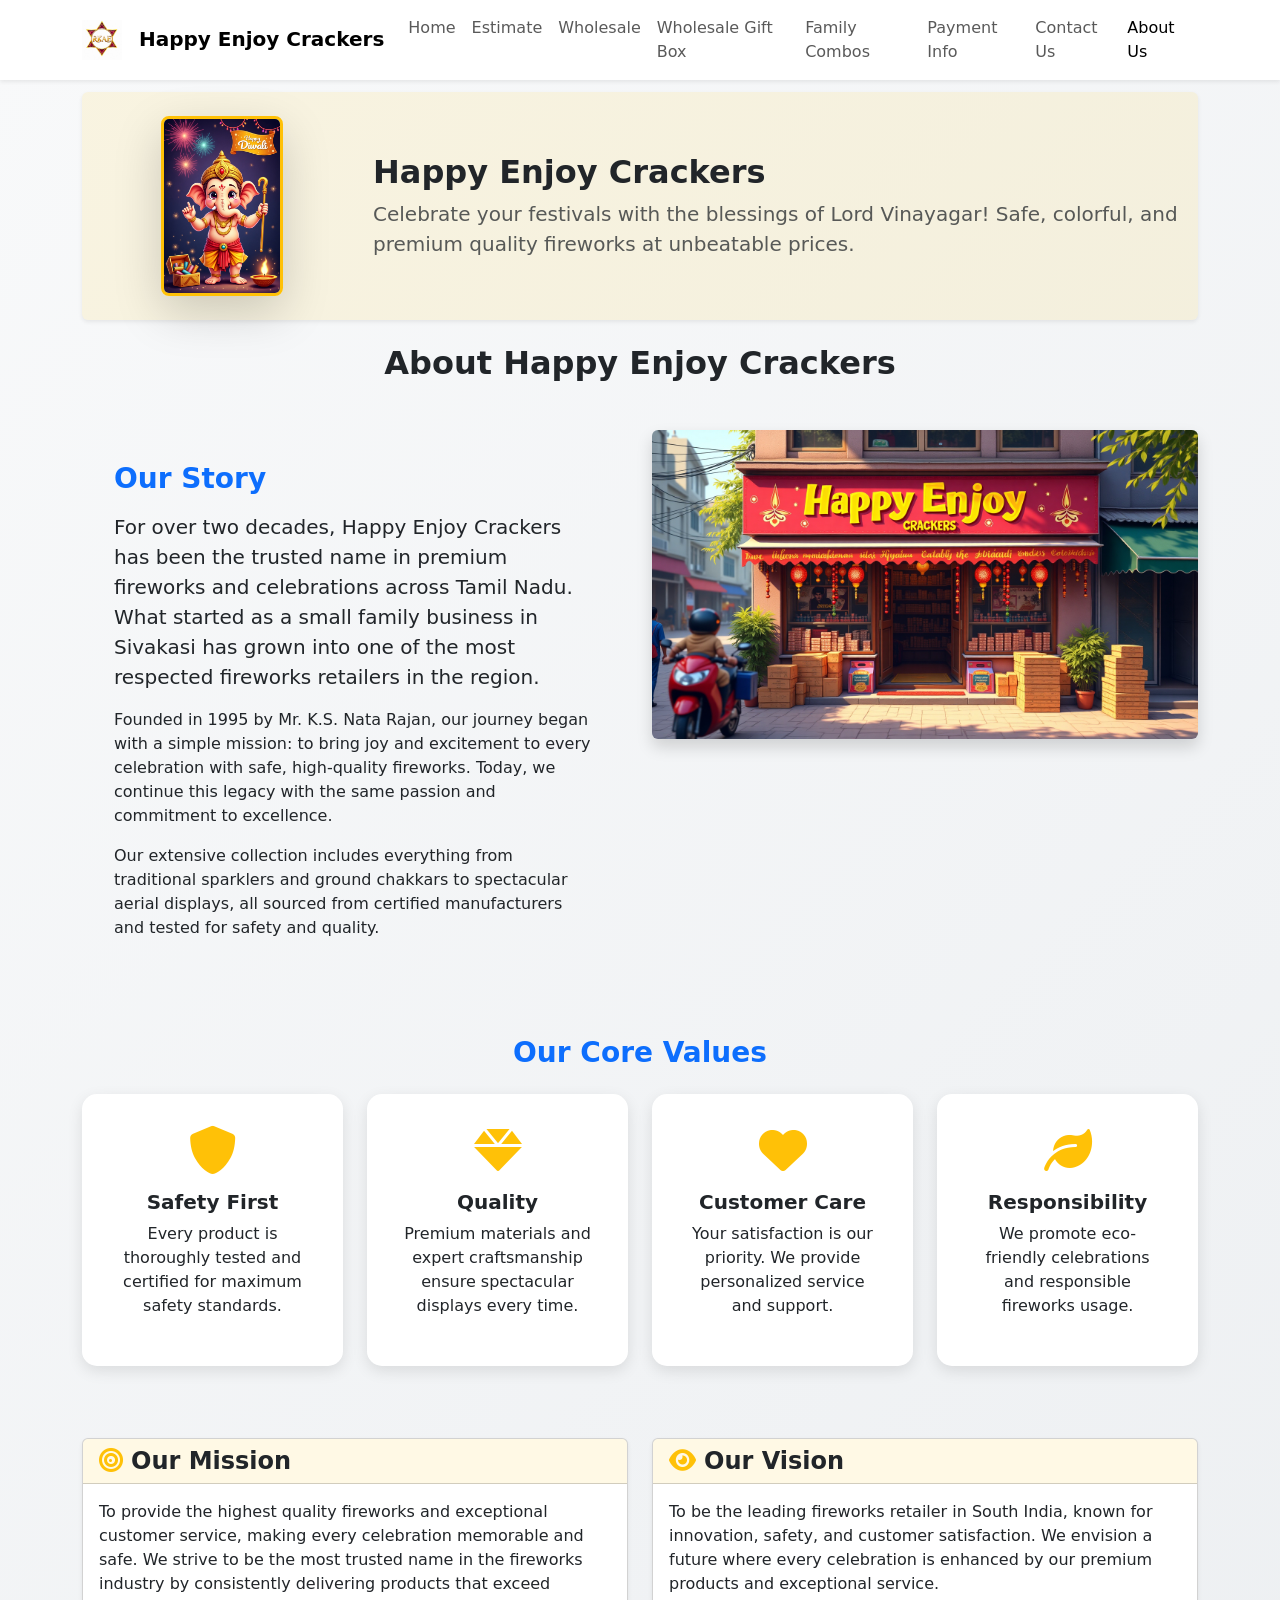
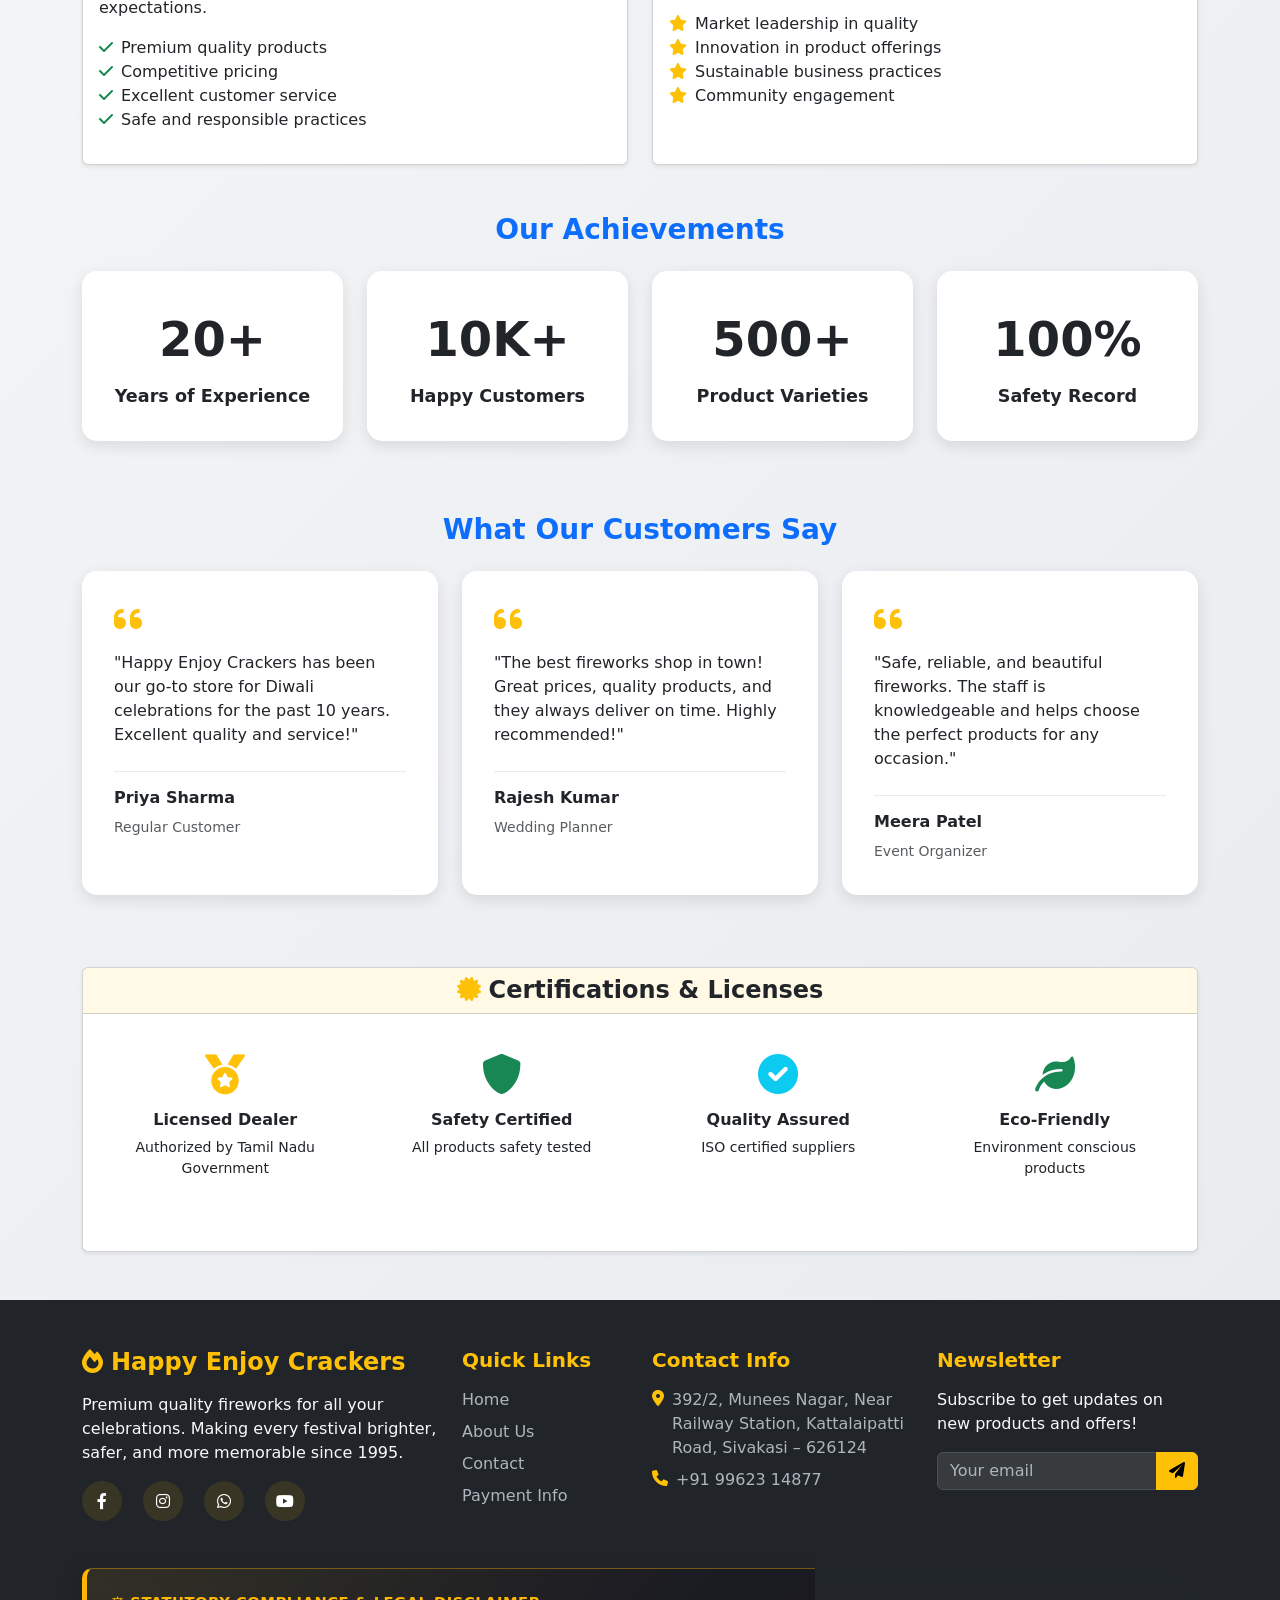
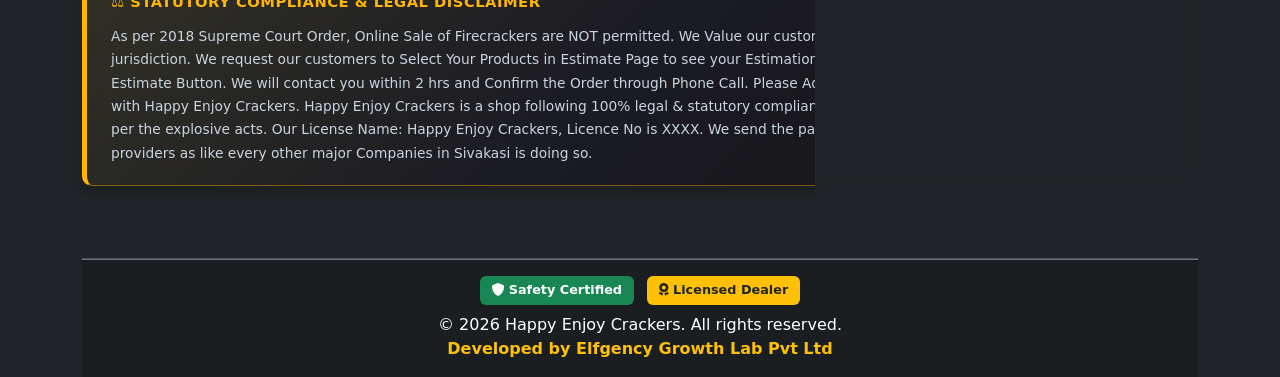
<file: about.html>
<!DOCTYPE html>
<html lang="en">
<head>
    <meta charset="UTF-8">
    <meta name="viewport" content="width=device-width, initial-scale=1.0">
    <title>About Us - Happy Enjoy Crackers</title>
    <link href="https://cdn.jsdelivr.net/npm/bootstrap@5.3.0/dist/css/bootstrap.min.css" rel="stylesheet">
    <link href="https://cdnjs.cloudflare.com/ajax/libs/font-awesome/6.0.0/css/all.min.css" rel="stylesheet">
    <link href="about.css" rel="stylesheet">
    <!-- Meta Description for SEO -->
    <meta name="description" content="Buy premium quality fireworks online from Happy Enjoy Crackers. Safe, colorful, and delivered to your doorstep. Celebrate with joy!">
    
    <!-- Favicon (Logo in browser tab) -->
    <link rel="icon" href="assets/images/star-logo.png" type="image/png">
    <!-- Replace with your actual logo path -->

    <!-- Open Graph (Social Media SEO) -->
    <meta property="og:title" content="Happy Enjoy Crackers - Premium Fireworks Shop">
    <meta property="og:description" content="Explore our colorful range of fireworks for Diwali and celebrations. Fast delivery & trusted quality!">
    <meta property="og:image" content="assets/images/star-logo.png">
    <meta property="og:url" content="https://www.happyenjoycrackers.com/">
    <meta property="og:type" content="website">

    <!-- Twitter Card -->
    <meta name="twitter:card" content="summary_large_image">
    <meta name="twitter:title" content="Happy Enjoy Crackers">
    <meta name="twitter:description" content="Premium quality fireworks for every celebration. Safe, colorful, and affordable.">
    <meta name="twitter:image" content="assets/images/star-logo.png">
</head>
<body>
    <!-- Navigation -->
    <nav class="navbar navbar-expand-lg navbar-light bg-white shadow-sm fixed-top">
        <div class="container">
            <a class="navbar-brand fw-bold text-color" href="index.html">
                <img src="assets/images/star-logo.png" alt="Happy Enjoy Crackers Logo" style="height: 40px; margin-right: 10px;">
                Happy Enjoy Crackers
            </a>
            <button class="navbar-toggler" type="button" data-bs-toggle="collapse" data-bs-target="#navbarNav">
                <span class="navbar-toggler-icon"></span>
            </button>
            <div class="collapse navbar-collapse" id="navbarNav">
                <ul class="navbar-nav ms-auto">
                    <li class="nav-item">
                        <a class="nav-link fw-medium" href="index.html">Home</a>
                    </li>
                    <li class="nav-item">
                        <a class="nav-link fw-medium" href="estimate.html">Estimate</a>
                    </li>
                    <li class="nav-item">
                        <a class="nav-link fw-medium" href="wholesale.html">Wholesale</a>
                    </li>
                    <li class="nav-item">
                        <a class="nav-link fw-medium" href="wholesale-gift-box.html">Wholesale Gift Box</a>
                    </li>
                    <li class="nav-item">
                        <a class="nav-link fw-medium" href="combos.html">Family Combos</a>
                    </li>
                    <li class="nav-item">
                        <a class="nav-link fw-medium" href="payment-info.html">Payment Info</a>
                    </li>
                    <li class="nav-item">
                        <a class="nav-link fw-medium" href="contact.html">Contact Us</a>
                    </li>
                    <li class="nav-item">
                        <a class="nav-link active fw-medium" href="about.html">About Us</a>
                    </li>
                </ul>
            </div>
        </div>
    </nav>

    <!-- Horizontal Scroller -->
    <div class="horizontal-scroller bg-warning bg-opacity-10">
        <div class="scroller-content">
            <span class="text-dark fw-bold">🏆 20+ Years of Excellence in Fireworks Industry! 🏆</span>
            <span class="text-dark fw-bold">🎖️ Licensed & Certified - Your Safety is Our Priority! 🎖️</span>
            <span class="text-dark fw-bold">⭐ Thousands of Happy Customers - Join Our Family! ⭐</span>
        </div>
    </div>

    <!-- About Section -->
    <section class="about-section py-5">
        <div class="container">
            <!-- Ganesha Hero Banner -->
            <div class="ganesha-banner py-4 mb-4 bg-warning bg-opacity-10 rounded shadow-sm">
                <div class="container">
                    <div class="row align-items-center">
                        <div class="col-md-3 text-center mb-3 mb-md-0">
                            <img src="assets/images/bust1.jpg" alt="Lord Ganesha" class="img-fluid rounded-3 shadow-lg" style="max-height: 180px; border: 3px solid #ffc107;">
                        </div>
                        <div class="col-md-9 text-center text-md-start">
                            <h2 class="fw-bold text-color">Happy Enjoy Crackers</h2>
                            <p class="lead text-muted mb-0">Celebrate your festivals with the blessings of Lord Vinayagar! Safe, colorful, and premium quality fireworks at unbeatable prices.</p>
                        </div>
                    </div>
                </div>
            </div>

            <div class="row">
                <div class="col-lg-12">
                    <h2 class="text-center mb-5 fw-bold">About Happy Enjoy Crackers</h2>
                </div>
            </div>

            <!-- Company Introduction -->
            <div class="row mb-5">
                <div class="col-lg-6">
                    <div class="about-content">
                        <h3 class="fw-bold text-primary mb-3">Our Story</h3>
                        <p class="lead">For over two decades, Happy Enjoy Crackers has been the trusted name in premium fireworks and celebrations across Tamil Nadu. What started as a small family business in Sivakasi has grown into one of the most respected fireworks retailers in the region.</p>
                        <p>Founded in 1995 by Mr. K.S. Nata Rajan, our journey began with a simple mission: to bring joy and excitement to every celebration with safe, high-quality fireworks. Today, we continue this legacy with the same passion and commitment to excellence.</p>
                        <p>Our extensive collection includes everything from traditional sparklers and ground chakkars to spectacular aerial displays, all sourced from certified manufacturers and tested for safety and quality.</p>
                    </div>
                </div>
                <div class="col-lg-6">
                    <div class="about-image">
                        <img src="assets/images/about_us.jpg" alt="Happy Enjoy Crackers Store" class="img-fluid rounded shadow">
                    </div>
                </div>
            </div>

            <!-- Core Values -->
            <div class="row mb-5">
                <div class="col-lg-12">
                    <h3 class="fw-bold text-primary mb-4 text-center">Our Core Values</h3>
                    <div class="row">
                        <div class="col-md-3 mb-4">
                            <div class="value-card text-center">
                                <div class="value-icon">
                                    <i class="fas fa-shield-alt text-warning"></i>
                                </div>
                                <h5 class="fw-bold">Safety First</h5>
                                <p>Every product is thoroughly tested and certified for maximum safety standards.</p>
                            </div>
                        </div>
                        <div class="col-md-3 mb-4">
                            <div class="value-card text-center">
                                <div class="value-icon">
                                    <i class="fas fa-gem text-warning"></i>
                                </div>
                                <h5 class="fw-bold">Quality</h5>
                                <p>Premium materials and expert craftsmanship ensure spectacular displays every time.</p>
                            </div>
                        </div>
                        <div class="col-md-3 mb-4">
                            <div class="value-card text-center">
                                <div class="value-icon">
                                    <i class="fas fa-heart text-warning"></i>
                                </div>
                                <h5 class="fw-bold">Customer Care</h5>
                                <p>Your satisfaction is our priority. We provide personalized service and support.</p>
                            </div>
                        </div>
                        <div class="col-md-3 mb-4">
                            <div class="value-card text-center">
                                <div class="value-icon">
                                    <i class="fas fa-leaf text-warning"></i>
                                </div>
                                <h5 class="fw-bold">Responsibility</h5>
                                <p>We promote eco-friendly celebrations and responsible fireworks usage.</p>
                            </div>
                        </div>
                    </div>
                </div>
            </div>

            <!-- Mission & Vision -->
            <div class="row mb-5">
                <div class="col-lg-6">
                    <div class="card shadow-sm h-100">
                        <div class="card-header bg-warning bg-opacity-10">
                            <h4 class="fw-bold mb-0">
                                <i class="fas fa-bullseye text-warning me-2"></i>Our Mission
                            </h4>
                        </div>
                        <div class="card-body">
                            <p>To provide the highest quality fireworks and exceptional customer service, making every celebration memorable and safe. We strive to be the most trusted name in the fireworks industry by consistently delivering products that exceed expectations.</p>
                            <ul class="list-unstyled">
                                <li><i class="fas fa-check text-success me-2"></i>Premium quality products</li>
                                <li><i class="fas fa-check text-success me-2"></i>Competitive pricing</li>
                                <li><i class="fas fa-check text-success me-2"></i>Excellent customer service</li>
                                <li><i class="fas fa-check text-success me-2"></i>Safe and responsible practices</li>
                            </ul>
                        </div>
                    </div>
                </div>
                <div class="col-lg-6">
                    <div class="card shadow-sm h-100">
                        <div class="card-header bg-warning bg-opacity-10">
                            <h4 class="fw-bold mb-0">
                                <i class="fas fa-eye text-warning me-2"></i>Our Vision
                            </h4>
                        </div>
                        <div class="card-body">
                            <p>To be the leading fireworks retailer in South India, known for innovation, safety, and customer satisfaction. We envision a future where every celebration is enhanced by our premium products and exceptional service.</p>
                            <ul class="list-unstyled">
                                <li><i class="fas fa-star text-warning me-2"></i>Market leadership in quality</li>
                                <li><i class="fas fa-star text-warning me-2"></i>Innovation in product offerings</li>
                                <li><i class="fas fa-star text-warning me-2"></i>Sustainable business practices</li>
                                <li><i class="fas fa-star text-warning me-2"></i>Community engagement</li>
                            </ul>
                        </div>
                    </div>
                </div>
            </div>

            <!-- Achievements -->
            <div class="row mb-5">
                <div class="col-lg-12">
                    <h3 class="fw-bold text-primary mb-4 text-center">Our Achievements</h3>
                    <div class="row">
                        <div class="col-md-3 mb-4">
                            <div class="achievement-card text-center">
                                <div class="achievement-number">20+</div>
                                <div class="achievement-title">Years of Experience</div>
                            </div>
                        </div>
                        <div class="col-md-3 mb-4">
                            <div class="achievement-card text-center">
                                <div class="achievement-number">10K+</div>
                                <div class="achievement-title">Happy Customers</div>
                            </div>
                        </div>
                        <div class="col-md-3 mb-4">
                            <div class="achievement-card text-center">
                                <div class="achievement-number">500+</div>
                                <div class="achievement-title">Product Varieties</div>
                            </div>
                        </div>
                        <div class="col-md-3 mb-4">
                            <div class="achievement-card text-center">
                                <div class="achievement-number">100%</div>
                                <div class="achievement-title">Safety Record</div>
                            </div>
                        </div>
                    </div>
                </div>
            </div>

            <!-- Customer Testimonials -->
            <div class="row mb-5">
                <div class="col-lg-12">
                    <h3 class="fw-bold text-primary mb-4 text-center">What Our Customers Say</h3>
                    <div class="row">
                        <div class="col-md-4 mb-4">
                            <div class="testimonial-card">
                                <div class="testimonial-content">
                                    <i class="fas fa-quote-left text-warning"></i>
                                    <p>"Happy Enjoy Crackers has been our go-to store for Diwali celebrations for the past 10 years. Excellent quality and service!"</p>
                                </div>
                                <div class="testimonial-author">
                                    <div class="author-info">
                                        <h6 class="fw-bold">Priya Sharma</h6>
                                        <small class="text-muted">Regular Customer</small>
                                    </div>
                                </div>
                            </div>
                        </div>
                        <div class="col-md-4 mb-4">
                            <div class="testimonial-card">
                                <div class="testimonial-content">
                                    <i class="fas fa-quote-left text-warning"></i>
                                    <p>"The best fireworks shop in town! Great prices, quality products, and they always deliver on time. Highly recommended!"</p>
                                </div>
                                <div class="testimonial-author">
                                    <div class="author-info">
                                        <h6 class="fw-bold">Rajesh Kumar</h6>
                                        <small class="text-muted">Wedding Planner</small>
                                    </div>
                                </div>
                            </div>
                        </div>
                        <div class="col-md-4 mb-4">
                            <div class="testimonial-card">
                                <div class="testimonial-content">
                                    <i class="fas fa-quote-left text-warning"></i>
                                    <p>"Safe, reliable, and beautiful fireworks. The staff is knowledgeable and helps choose the perfect products for any occasion."</p>
                                </div>
                                <div class="testimonial-author">
                                    <div class="author-info">
                                        <h6 class="fw-bold">Meera Patel</h6>
                                        <small class="text-muted">Event Organizer</small>
                                    </div>
                                </div>
                            </div>
                        </div>
                    </div>
                </div>
            </div>

            <!-- Certifications -->
            <div class="row">
                <div class="col-lg-12">
                    <div class="card shadow-sm">
                        <div class="card-header bg-warning bg-opacity-10">
                            <h4 class="fw-bold mb-0 text-center">
                                <i class="fas fa-certificate text-warning me-2"></i>Certifications & Licenses
                            </h4>
                        </div>
                        <div class="card-body">
                            <div class="row text-center">
                                <div class="col-md-3 mb-3">
                                    <div class="certification-badge">
                                        <i class="fas fa-medal text-warning"></i>
                                        <h6 class="fw-bold">Licensed Dealer</h6>
                                        <p class="small">Authorized by Tamil Nadu Government</p>
                                    </div>
                                </div>
                                <div class="col-md-3 mb-3">
                                    <div class="certification-badge">
                                        <i class="fas fa-shield-alt text-success"></i>
                                        <h6 class="fw-bold">Safety Certified</h6>
                                        <p class="small">All products safety tested</p>
                                    </div>
                                </div>
                                <div class="col-md-3 mb-3">
                                    <div class="certification-badge">
                                        <i class="fas fa-check-circle text-info"></i>
                                        <h6 class="fw-bold">Quality Assured</h6>
                                        <p class="small">ISO certified suppliers</p>
                                    </div>
                                </div>
                                <div class="col-md-3 mb-3">
                                    <div class="certification-badge">
                                        <i class="fas fa-leaf text-success"></i>
                                        <h6 class="fw-bold">Eco-Friendly</h6>
                                        <p class="small">Environment conscious products</p>
                                    </div>
                                </div>
                            </div>
                        </div>
                    </div>
                </div>
            </div>
        </div>
    </section>

    <!-- Fixed Icons -->
    <!-- <div class="fixed-icons">
        <div class="whatsapp-icon" onclick="openWhatsApp()">
            <i class="fab fa-whatsapp"></i>
        </div>
        <div class="download-icon" onclick="downloadPriceList()">
            <i class="fas fa-download"></i>
        </div>
    </div> -->

   <!-- Footer -->
   <footer class="footer-section bg-dark text-white">
    <div class="container">
        <div class="footer-top py-5">
            <div class="row">
                <div class="col-lg-4 col-md-6 mb-4">
                    <div class="footer-brand">
                        <h3 class="fw-bold text-warning mb-3">
                            <i class="fas fa-fire me-2"></i>Happy Enjoy Crackers
                        </h3>
                        <p class="text-light mb-3">Premium quality fireworks for all your celebrations. Making every festival brighter, safer, and more memorable since 1995.</p>
                        <div class="social-links">
                            <a href="#" class="social-link me-3"><i class="fab fa-facebook-f"></i></a>
                            <a href="https://www.instagram.com/happy_enjoy_crackers/" target="_blank" class="social-link me-3"><i class="fab fa-instagram"></i></a>
                            <a href="https://wa.me/919962314877" class="social-link me-3" target="_blank">
                                <i class="fab fa-whatsapp"></i>
                            </a>
                            <a href="#" class="social-link"><i class="fab fa-youtube"></i></a>
                        </div>
                    </div>
                </div>
                <div class="col-lg-2 col-md-6 mb-4">
                    <div class="footer-links">
                        <h5 class="fw-bold text-warning mb-3">Quick Links</h5>
                        <ul class="list-unstyled">
                            <li><a href="index.html" class="footer-link">Home</a></li>
                            <li><a href="about.html" class="footer-link">About Us</a></li>
                            <li><a href="contact.html" class="footer-link">Contact</a></li>
                            <li><a href="payment-info.html" class="footer-link">Payment Info</a></li>
                        </ul>
                    </div>
                </div>
                <div class="col-lg-3 col-md-6 mb-4">
                    <div class="footer-contact">
                        <h5 class="fw-bold text-warning mb-3">Contact Info</h5>
                        <div class="contact-item mb-2">
                            <i class="fas fa-map-marker-alt text-warning me-2"></i>
                            <span>392/2, Munees Nagar, Near Railway Station, Kattalaipatti Road, Sivakasi – 626124</span>
                        </div>
                        <div class="contact-item mb-2">
                            <i class="fas fa-phone text-warning me-2"></i>
                            <span>+91 99623 14877</span>
                        </div>
                        <!-- <div class="contact-item mb-2">
                            <i class="fas fa-envelope text-warning me-2"></i>
                            <span>info@happyenjoycrackers.com</span>
                        </div>
                        <div class="contact-item">
                            <i class="fas fa-clock text-warning me-2"></i>
                            <span>Mon-Sat: 9AM-9PM, Sun: 10AM-6PM</span>
                        </div> -->
                    </div>
                </div>                    

                <div class="col-lg-3 col-md-6 mb-4">
                    <div class="footer-newsletter">
                        <h5 class="fw-bold text-warning mb-3">Newsletter</h5>
                        <p class="text-light mb-3">Subscribe to get updates on new products and offers!</p>
                        <div class="newsletter-form">
                            <div class="input-group">
                                <input type="email" class="form-control" placeholder="Your email">
                                <button class="btn btn-warning" type="button">
                                    <i class="fas fa-paper-plane"></i>
                                </button>
                            </div>
                        </div>
                    </div>
                </div>
            </div>

            <!-- Statutory Compliance Disclaimer -->
            <div class="footer-disclaimer">
                <div class="disclaimer-box">
                    <p>As per 2018 Supreme Court Order, Online Sale of Firecrackers are NOT permitted. We Value our customers and at the same time, we respect the jurisdiction. We request our customers to Select Your Products in Estimate Page to see your Estimation and Submit the required crackers through the Get Estimate Button. We will contact you within 2 hrs and Confirm the Order through Phone Call. Please Add and Submit Your enquiries and enjoy your Diwali with Happy Enjoy Crackers. Happy Enjoy Crackers is a shop following 100% legal & statutory compliances and all our shops, go-downs are maintained as per the explosive acts. Our License Name: Happy Enjoy Crackers, Licence No is XXXX. We send the parcels through registered and legal transport service providers as like every other major Companies in Sivakasi is doing so.</p>
                </div>
            </div>

        </div>
        <div class="footer-bottom py-3 border-top border-secondary text-center">
            <div class="row justify-content-center">
                <div class="col-12 mb-2">
                    <div class="footer-badges">
                        <span class="badge bg-success me-2">
                            <i class="fas fa-shield-alt me-1"></i>Safety Certified
                        </span>
                        <span class="badge bg-warning text-dark">
                            <i class="fas fa-award me-1"></i>Licensed Dealer
                        </span>
                    </div>
                </div>
                <div class="col-12">
                    <p class="mb-0">&copy; 2026 Happy Enjoy Crackers. All rights reserved.</p>
                    <a href="https://wa.me/919042757617?text=Hi%2C%20I%20came%20across%20Happy%20Enjoy%20Crackers%20website%20developed%20by%20Elfgency%20Growth%20Lab%20and%20would%20like%20to%20connect." class="text-warning text-decoration-none fw-bold" target="_blank">
                        Developed by Elfgency Growth Lab Pvt Ltd
                    </a>
                </div>
            </div>
        </div>
    </div>
</footer>

    <script src="https://cdn.jsdelivr.net/npm/bootstrap@5.3.0/dist/js/bootstrap.bundle.min.js"></script>
    <script src="script.js"></script>
</body>
</html>
</file>
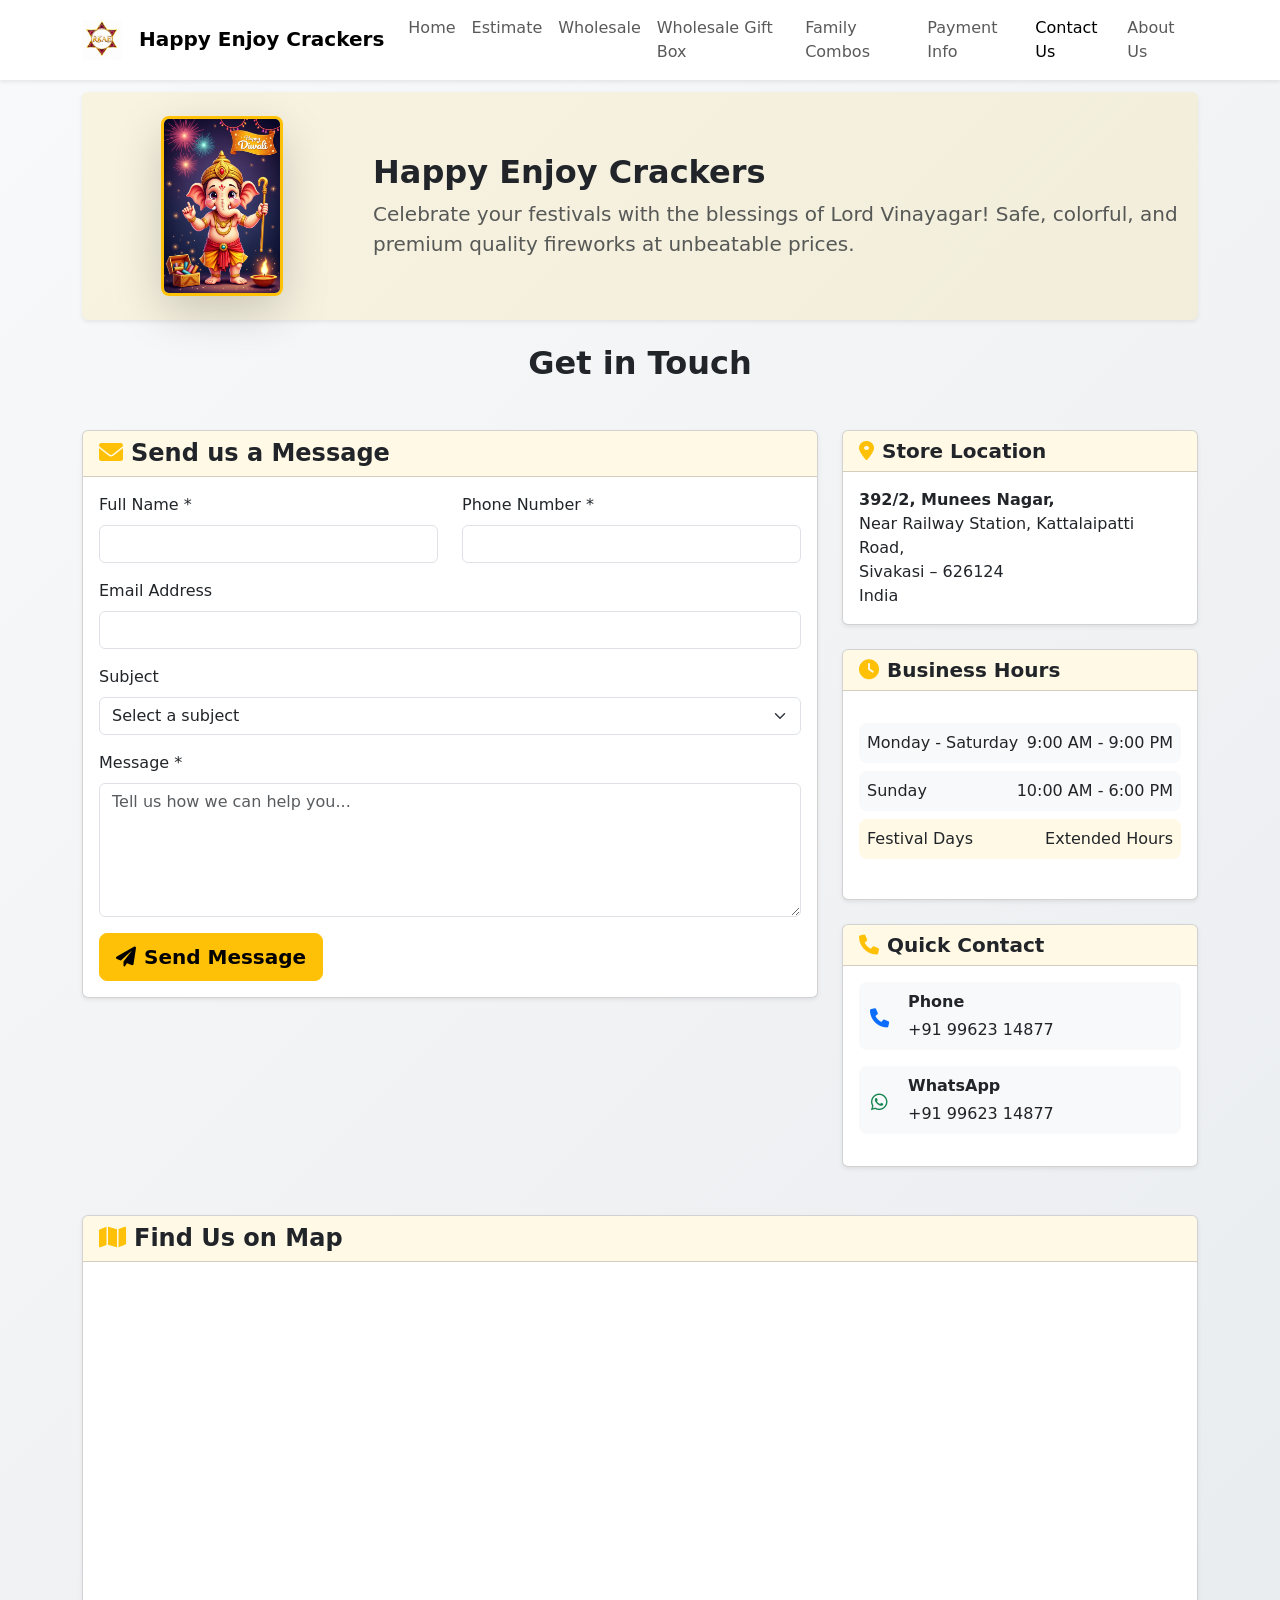
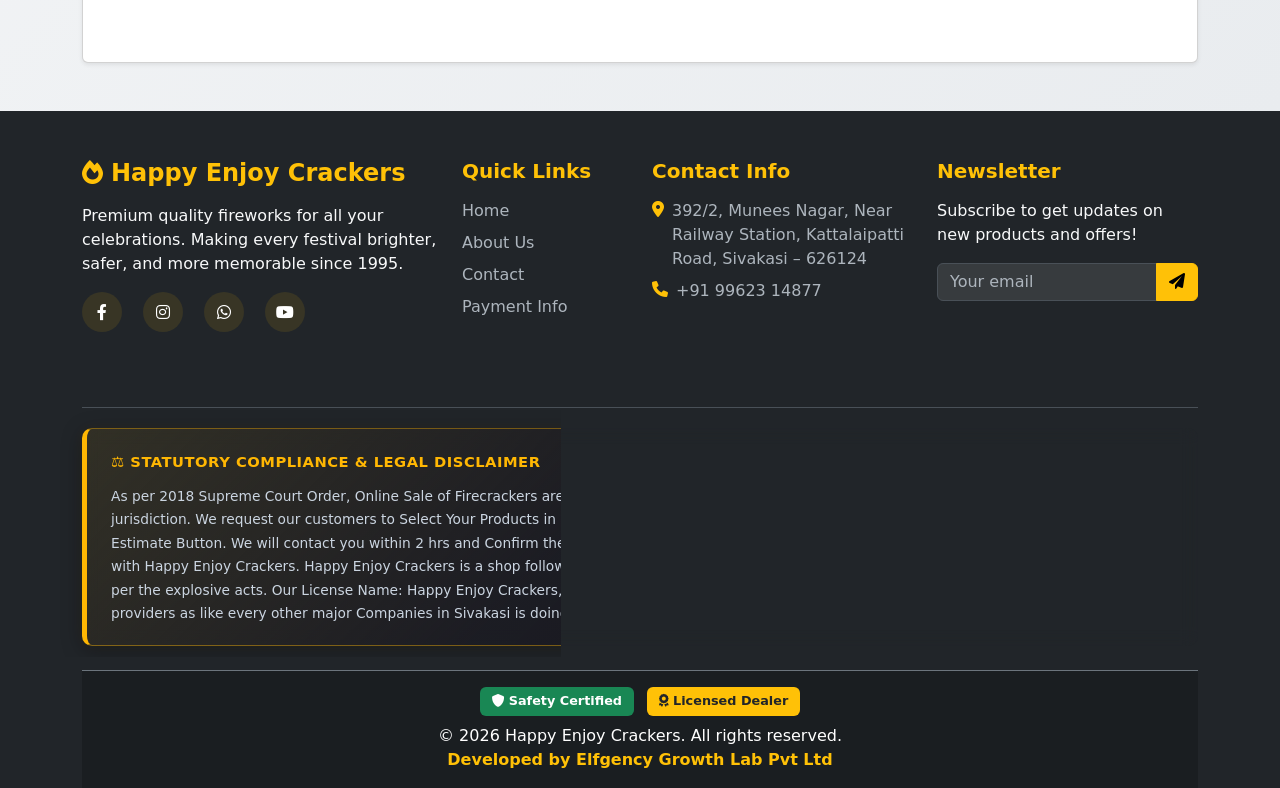
<file: contact.html>
<!DOCTYPE html>
<html lang="en">
<head>
    <meta charset="UTF-8">
    <meta name="viewport" content="width=device-width, initial-scale=1.0">
    <title>Contact Us - Happy Enjoy Crackers</title>
    <link href="https://cdn.jsdelivr.net/npm/bootstrap@5.3.0/dist/css/bootstrap.min.css" rel="stylesheet">
    <link href="https://cdnjs.cloudflare.com/ajax/libs/font-awesome/6.0.0/css/all.min.css" rel="stylesheet">
    <link href="contact.css" rel="stylesheet">
    <!-- Meta Description for SEO -->
    <meta name="description" content="Buy premium quality fireworks online from Happy Enjoy Crackers. Safe, colorful, and delivered to your doorstep. Celebrate with joy!">
    
    <!-- Favicon (Logo in browser tab) -->
    <link rel="icon" href="assets/images/star-logo.png" type="image/png">
    <!-- Replace with your actual logo path -->

    <!-- Open Graph (Social Media SEO) -->
    <meta property="og:title" content="Happy Enjoy Crackers - Premium Fireworks Shop">
    <meta property="og:description" content="Explore our colorful range of fireworks for Diwali and celebrations. Fast delivery & trusted quality!">
    <meta property="og:image" content="assets/images/star-logo.png">
    <meta property="og:url" content="https://www.happyenjoycrackers.com/">
    <meta property="og:type" content="website">

    <!-- Twitter Card -->
    <meta name="twitter:card" content="summary_large_image">
    <meta name="twitter:title" content="Happy Enjoy Crackers">
    <meta name="twitter:description" content="Premium quality fireworks for every celebration. Safe, colorful, and affordable.">
    <meta name="twitter:image" content="assets/images/star-logo.png">
</head>
<body>
    <!-- Navigation -->
    <nav class="navbar navbar-expand-lg navbar-light bg-white shadow-sm fixed-top">
        <div class="container">
            <a class="navbar-brand fw-bold text-color" href="index.html">
                <img src="assets/images/star-logo.png" alt="Happy Enjoy Crackers Logo" style="height: 40px; margin-right: 10px;">
                Happy Enjoy Crackers
            </a>
            <button class="navbar-toggler" type="button" data-bs-toggle="collapse" data-bs-target="#navbarNav">
                <span class="navbar-toggler-icon"></span>
            </button>
            <div class="collapse navbar-collapse" id="navbarNav">
                <ul class="navbar-nav ms-auto">
                    <li class="nav-item">
                        <a class="nav-link fw-medium" href="index.html">Home</a>
                    </li>
                    <li class="nav-item">
                        <a class="nav-link fw-medium" href="estimate.html">Estimate</a>
                    </li>
                    <li class="nav-item">
                        <a class="nav-link fw-medium" href="wholesale.html">Wholesale</a>
                    </li>
                    <li class="nav-item">
                        <a class="nav-link fw-medium" href="wholesale-gift-box.html">Wholesale Gift Box</a>
                    </li>
                    <li class="nav-item">
                        <a class="nav-link fw-medium" href="combos.html">Family Combos</a>
                    </li>
                    <li class="nav-item">
                        <a class="nav-link fw-medium" href="payment-info.html">Payment Info</a>
                    </li>
                    <li class="nav-item">
                        <a class="nav-link active fw-medium" href="contact.html">Contact Us</a>
                    </li>
                    <li class="nav-item">
                        <a class="nav-link fw-medium" href="about.html">About Us</a>
                    </li>
                </ul>
            </div>
        </div>
    </nav>

    <!-- Horizontal Scroller -->
    <div class="horizontal-scroller bg-warning bg-opacity-10">
        <div class="scroller-content">
            <span class="text-dark fw-bold">📞 24/7 Customer Support - We're Here to Help! 📞</span>
            <span class="text-dark fw-bold">🚚 Free Home Delivery Available - Contact Us for Details! 🚚</span>
            <span class="text-dark fw-bold">💬 WhatsApp Support - Get Instant Assistance! 💬</span>
        </div>
    </div>

    <!-- Contact Section -->
    <section class="contact-section py-5">
        <div class="container">
            <!-- Ganesha Hero Banner -->
            <div class="ganesha-banner py-4 mb-4 bg-warning bg-opacity-10 rounded shadow-sm">
                <div class="container">
                    <div class="row align-items-center">
                        <div class="col-md-3 text-center mb-3 mb-md-0">
                            <img src="assets/images/bust1.jpg" alt="Lord Ganesha" class="img-fluid rounded-3 shadow-lg" style="max-height: 180px; border: 3px solid #ffc107;">
                        </div>
                        <div class="col-md-9 text-center text-md-start">
                            <h2 class="fw-bold text-color">Happy Enjoy Crackers</h2>
                            <p class="lead text-muted mb-0">Celebrate your festivals with the blessings of Lord Vinayagar! Safe, colorful, and premium quality fireworks at unbeatable prices.</p>
                        </div>
                    </div>
                </div>
            </div>

            <div class="row">
                <div class="col-lg-12">
                    <h2 class="text-center mb-5 fw-bold">Get in Touch</h2>
                </div>
            </div>

            <div class="row">
                <!-- Contact Form -->
                <div class="col-lg-8">
                    <div class="card shadow-sm">
                        <div class="card-header bg-warning bg-opacity-10">
                            <h4 class="fw-bold mb-0">
                                <i class="fas fa-envelope text-warning me-2"></i>Send us a Message
                            </h4>
                        </div>
                        <div class="card-body">
                            <form id="contactForm">
                                <div class="row">
                                    <div class="col-md-6 mb-3">
                                        <label for="name" class="form-label fw-medium">Full Name *</label>
                                        <input type="text" class="form-control" id="name" required>
                                    </div>
                                    <div class="col-md-6 mb-3">
                                        <label for="phone" class="form-label fw-medium">Phone Number *</label>
                                        <input type="tel" class="form-control" id="phone" required>
                                    </div>
                                </div>
                                <div class="mb-3">
                                    <label for="email" class="form-label fw-medium">Email Address</label>
                                    <input type="email" class="form-control" id="email">
                                </div>
                                <div class="mb-3">
                                    <label for="subject" class="form-label fw-medium">Subject</label>
                                    <select class="form-select" id="subject">
                                        <option value="">Select a subject</option>
                                        <option value="product-inquiry">Product Inquiry</option>
                                        <option value="bulk-order">Bulk Order</option>
                                        <option value="delivery">Delivery Information</option>
                                        <option value="complaint">Complaint</option>
                                        <option value="other">Other</option>
                                    </select>
                                </div>
                                <div class="mb-3">
                                    <label for="message" class="form-label fw-medium">Message *</label>
                                    <textarea class="form-control" id="message" rows="5" required placeholder="Tell us how we can help you..."></textarea>
                                </div>
                                <button type="submit" class="btn btn-warning btn-lg fw-bold">
                                    <i class="fas fa-paper-plane me-2"></i>Send Message
                                </button>
                            </form>
                        </div>
                    </div>
                </div>

                <!-- Contact Information -->
                <div class="col-lg-4">
                    <div class="card shadow-sm mb-4">
                        <div class="card-header bg-warning bg-opacity-10">
                            <h5 class="fw-bold mb-0">
                                <i class="fas fa-map-marker-alt text-warning me-2"></i>Store Location
                            </h5>
                        </div>
                        <div class="card-body">
                            <address class="mb-0">
                                <strong>392/2, Munees Nagar,</strong><br>
                                Near Railway Station, Kattalaipatti Road,<br>
                                Sivakasi – 626124<br>
                                India
                            </address>
                        </div>
                    </div>

                    <div class="card shadow-sm mb-4">
                        <div class="card-header bg-warning bg-opacity-10">
                            <h5 class="fw-bold mb-0">
                                <i class="fas fa-clock text-warning me-2"></i>Business Hours
                            </h5>
                        </div>
                        <div class="card-body">
                            <div class="hours">
                                <div class="hour-item">
                                    <span class="day">Monday - Saturday</span>
                                    <span class="time">9:00 AM - 9:00 PM</span>
                                </div>
                                <div class="hour-item">
                                    <span class="day">Sunday</span>
                                    <span class="time">10:00 AM - 6:00 PM</span>
                                </div>
                                <div class="hour-item holiday">
                                    <span class="day">Festival Days</span>
                                    <span class="time">Extended Hours</span>
                                </div>
                            </div>
                        </div>
                    </div>

                    <div class="card shadow-sm">
                        <div class="card-header bg-warning bg-opacity-10">
                            <h5 class="fw-bold mb-0">
                                <i class="fas fa-phone text-warning me-2"></i>Quick Contact
                            </h5>
                        </div>
                        <div class="card-body">
                            <div class="contact-info">
                                <div class="contact-item">
                                    <i class="fas fa-phone text-primary"></i>
                                    <div>
                                        <strong>Phone</strong>
                                        <span>+91 99623 14877</span>
                                    </div>
                                </div>
                                <div class="contact-item">
                                    <i class="fab fa-whatsapp text-success"></i>
                                    <div>
                                        <strong>WhatsApp</strong>
                                        <span>+91 99623 14877</span>
                                    </div>
                                </div>
                                <!-- <div class="contact-item">
                                    <i class="fas fa-envelope text-info"></i>
                                    <div>
                                        <strong>Email</strong>
                                        <span>info@happyenjoycrackers.com</span>
                                    </div>
                                </div> -->
                            </div>
                        </div>
                    </div>
                </div>
            </div>

            <!-- Map Section -->
            <div class="row mt-5">
                <div class="col-lg-12">
                    <div class="card shadow-sm">
                        <div class="card-header bg-warning bg-opacity-10">
                            <h4 class="fw-bold mb-0">
                                <i class="fas fa-map text-warning me-2"></i>Find Us on Map
                            </h4>
                        </div>
                        <div class="card-body p-0">
                            <div class="map-container">
                                <iframe 
                                    src="https://www.google.com/maps/embed?pb=!1m14!1m8!1m3!1d15737.573098385127!2d77.803434!3d9.363393!3m2!1i1024!2i768!4f13.1!3m3!1m2!1s0x0%3A0x0!2zOcKwMjEnNDguMiJOIDc3wrA0OCcxMi40IkU!5e0!3m2!1sen!2sin!4v1721727512345"  
                                    width="100%" 
                                    height="400" 
                                    style="border:0;" 
                                    allowfullscreen="" 
                                    loading="lazy" 
                                    referrerpolicy="no-referrer-when-downgrade">
                                </iframe>
                            </div>
                        </div>
                    </div>
                </div>
            </div>
        </div>
    </section>

    <!-- Fixed Icons -->
    <!-- <div class="fixed-icons">
        <div class="whatsapp-icon" onclick="openWhatsApp()">
            <i class="fab fa-whatsapp"></i>
        </div>
        <div class="download-icon" onclick="downloadPriceList()">
            <i class="fas fa-download"></i>
        </div>
    </div> -->

    <!-- Footer -->
    <footer class="footer-section bg-dark text-white">
        <div class="container">
            <div class="footer-top py-5">
                <div class="row">
                    <div class="col-lg-4 col-md-6 mb-4">
                        <div class="footer-brand">
                            <h3 class="fw-bold text-warning mb-3">
                                <i class="fas fa-fire me-2"></i>Happy Enjoy Crackers
                            </h3>
                            <p class="text-light mb-3">Premium quality fireworks for all your celebrations. Making every festival brighter, safer, and more memorable since 1995.</p>
                            <div class="social-links">
                                <a href="#" class="social-link me-3"><i class="fab fa-facebook-f"></i></a>
                                <a href="https://www.instagram.com/happy_enjoy_crackers/" target="_blank" class="social-link me-3"><i class="fab fa-instagram"></i></a>
                                <a href="https://wa.me/919962314877" class="social-link me-3" target="_blank">
                                    <i class="fab fa-whatsapp"></i>
                                </a>
                                <a href="#" class="social-link"><i class="fab fa-youtube"></i></a>
                            </div>
                        </div>
                    </div>
                    <div class="col-lg-2 col-md-6 mb-4">
                        <div class="footer-links">
                            <h5 class="fw-bold text-warning mb-3">Quick Links</h5>
                            <ul class="list-unstyled">
                                <li><a href="index.html" class="footer-link">Home</a></li>
                                <li><a href="about.html" class="footer-link">About Us</a></li>
                                <li><a href="contact.html" class="footer-link">Contact</a></li>
                                <li><a href="payment-info.html" class="footer-link">Payment Info</a></li>
                            </ul>
                        </div>
                    </div>
                    <div class="col-lg-3 col-md-6 mb-4">
                        <div class="footer-contact">
                            <h5 class="fw-bold text-warning mb-3">Contact Info</h5>
                            <div class="contact-item mb-2">
                                <i class="fas fa-map-marker-alt text-warning me-2"></i>
                                <span>392/2, Munees Nagar, Near Railway Station, Kattalaipatti Road, Sivakasi – 626124</span>
                            </div>
                            <div class="contact-item mb-2">
                                <i class="fas fa-phone text-warning me-2"></i>
                                <span>+91 99623 14877</span>
                            </div>
                            <!-- <div class="contact-item mb-2">
                                <i class="fas fa-envelope text-warning me-2"></i>
                                <span>info@happyenjoycrackers.com</span>
                            </div>
                            <div class="contact-item">
                                <i class="fas fa-clock text-warning me-2"></i>
                                <span>Mon-Sat: 9AM-9PM, Sun: 10AM-6PM</span>
                            </div> -->
                        </div>
                    </div>                    

                    <div class="col-lg-3 col-md-6 mb-4">
                        <div class="footer-newsletter">
                            <h5 class="fw-bold text-warning mb-3">Newsletter</h5>
                            <p class="text-light mb-3">Subscribe to get updates on new products and offers!</p>
                            <div class="newsletter-form">
                                <div class="input-group">
                                    <input type="email" class="form-control" placeholder="Your email">
                                    <button class="btn btn-warning" type="button">
                                        <i class="fas fa-paper-plane"></i>
                                    </button>
                                </div>
                            </div>
                        </div>
                    </div>
                </div>
            </div>

            <!-- Statutory Compliance Disclaimer -->
            <div class="footer-disclaimer">
                <div class="disclaimer-box">
                    <p>As per 2018 Supreme Court Order, Online Sale of Firecrackers are NOT permitted. We Value our customers and at the same time, we respect the jurisdiction. We request our customers to Select Your Products in Estimate Page to see your Estimation and Submit the required crackers through the Get Estimate Button. We will contact you within 2 hrs and Confirm the Order through Phone Call. Please Add and Submit Your enquiries and enjoy your Diwali with Happy Enjoy Crackers. Happy Enjoy Crackers is a shop following 100% legal & statutory compliances and all our shops, go-downs are maintained as per the explosive acts. Our License Name: Happy Enjoy Crackers, Licence No is XXXX. We send the parcels through registered and legal transport service providers as like every other major Companies in Sivakasi is doing so.</p>
                </div>
            </div>

            <div class="footer-bottom py-3 border-top border-secondary text-center">
                <div class="row justify-content-center">
                    <div class="col-12 mb-2">
                        <div class="footer-badges">
                            <span class="badge bg-success me-2">
                                <i class="fas fa-shield-alt me-1"></i>Safety Certified
                            </span>
                            <span class="badge bg-warning text-dark">
                                <i class="fas fa-award me-1"></i>Licensed Dealer
                            </span>
                        </div>
                    </div>
                    <div class="col-12">
                        <p class="mb-0">&copy; 2026 Happy Enjoy Crackers. All rights reserved.</p>
                        <a href="https://wa.me/919042757617?text=Hi%2C%20I%20came%20across%20Happy%20Enjoy%20Crackers%20website%20developed%20by%20Elfgency%20Growth%20Lab%20and%20would%20like%20to%20connect." class="text-warning text-decoration-none fw-bold" target="_blank">
                            Developed by Elfgency Growth Lab Pvt Ltd
                        </a>
                    </div>
                </div>
            </div>
        </div>
    </footer>

    <script src="https://cdn.jsdelivr.net/npm/bootstrap@5.3.0/dist/js/bootstrap.bundle.min.js"></script>
    <script src="script.js"></script>
</body>
</html>
</file>
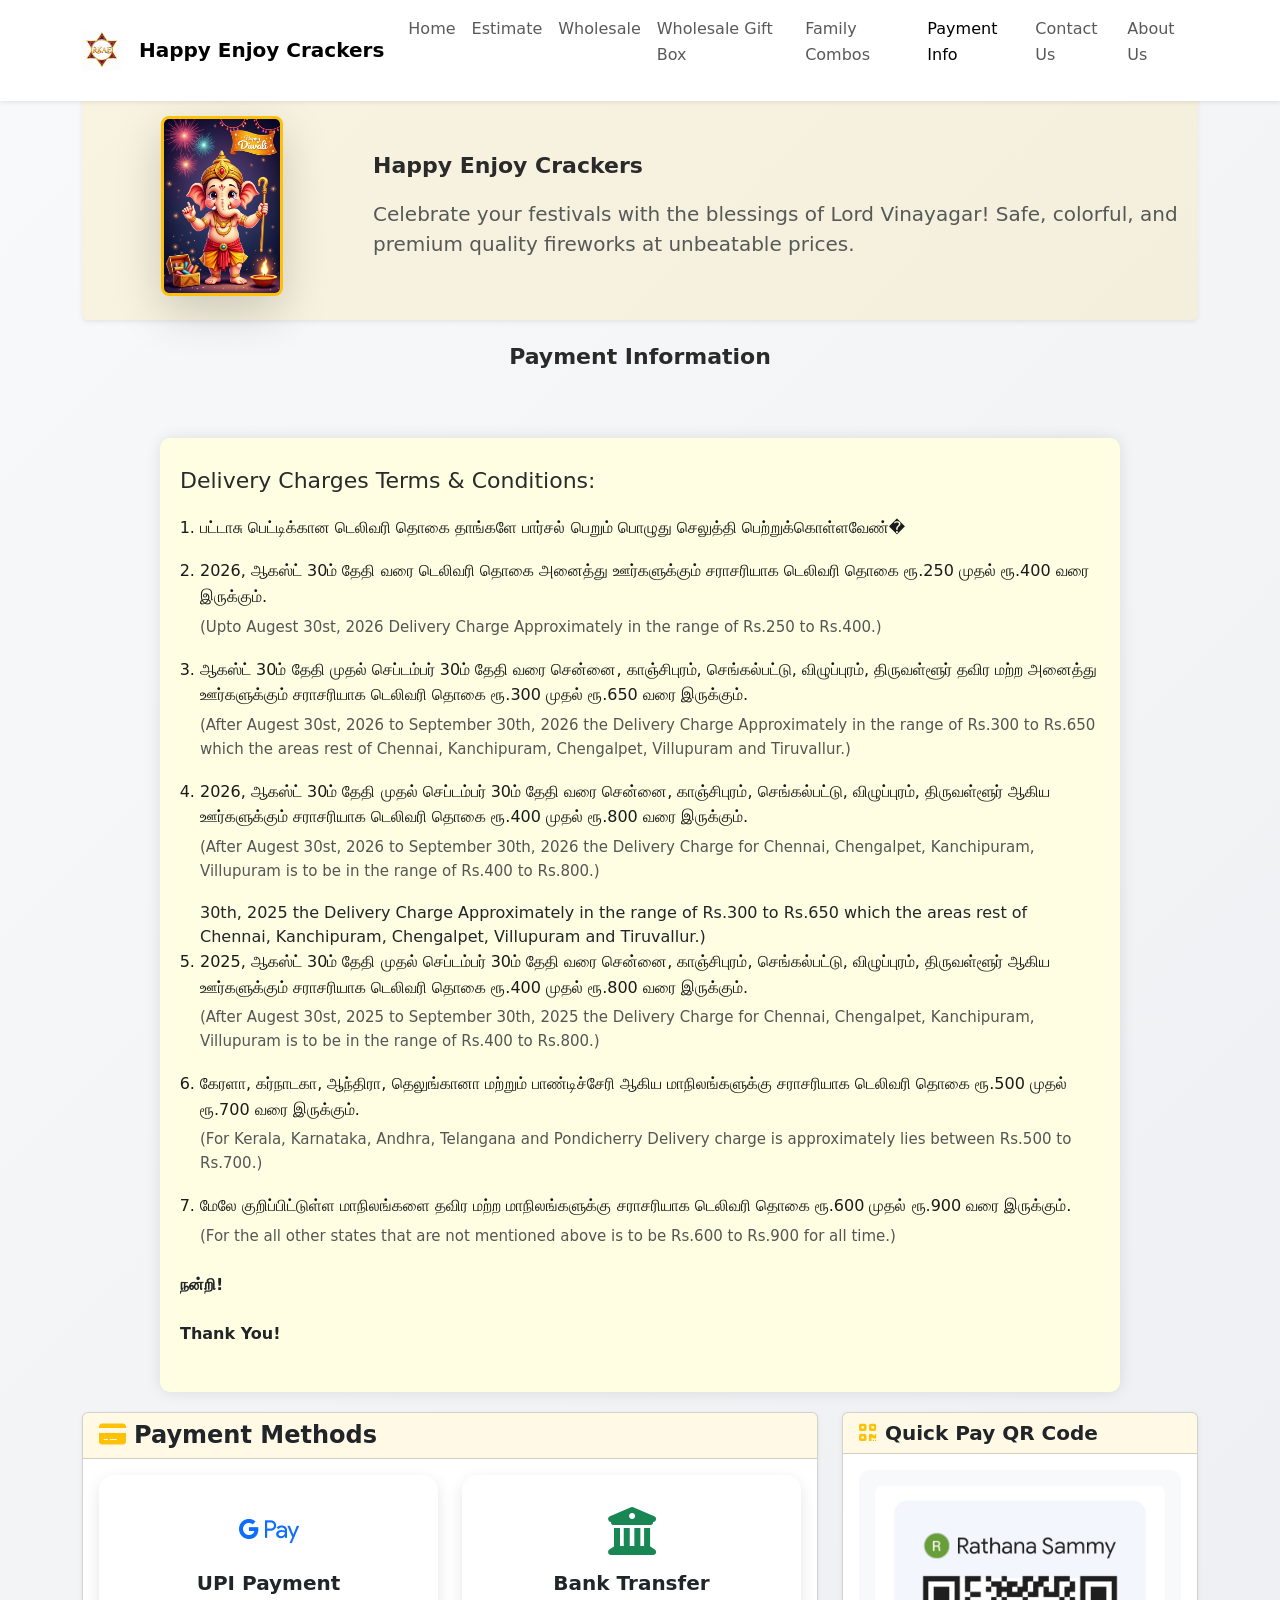
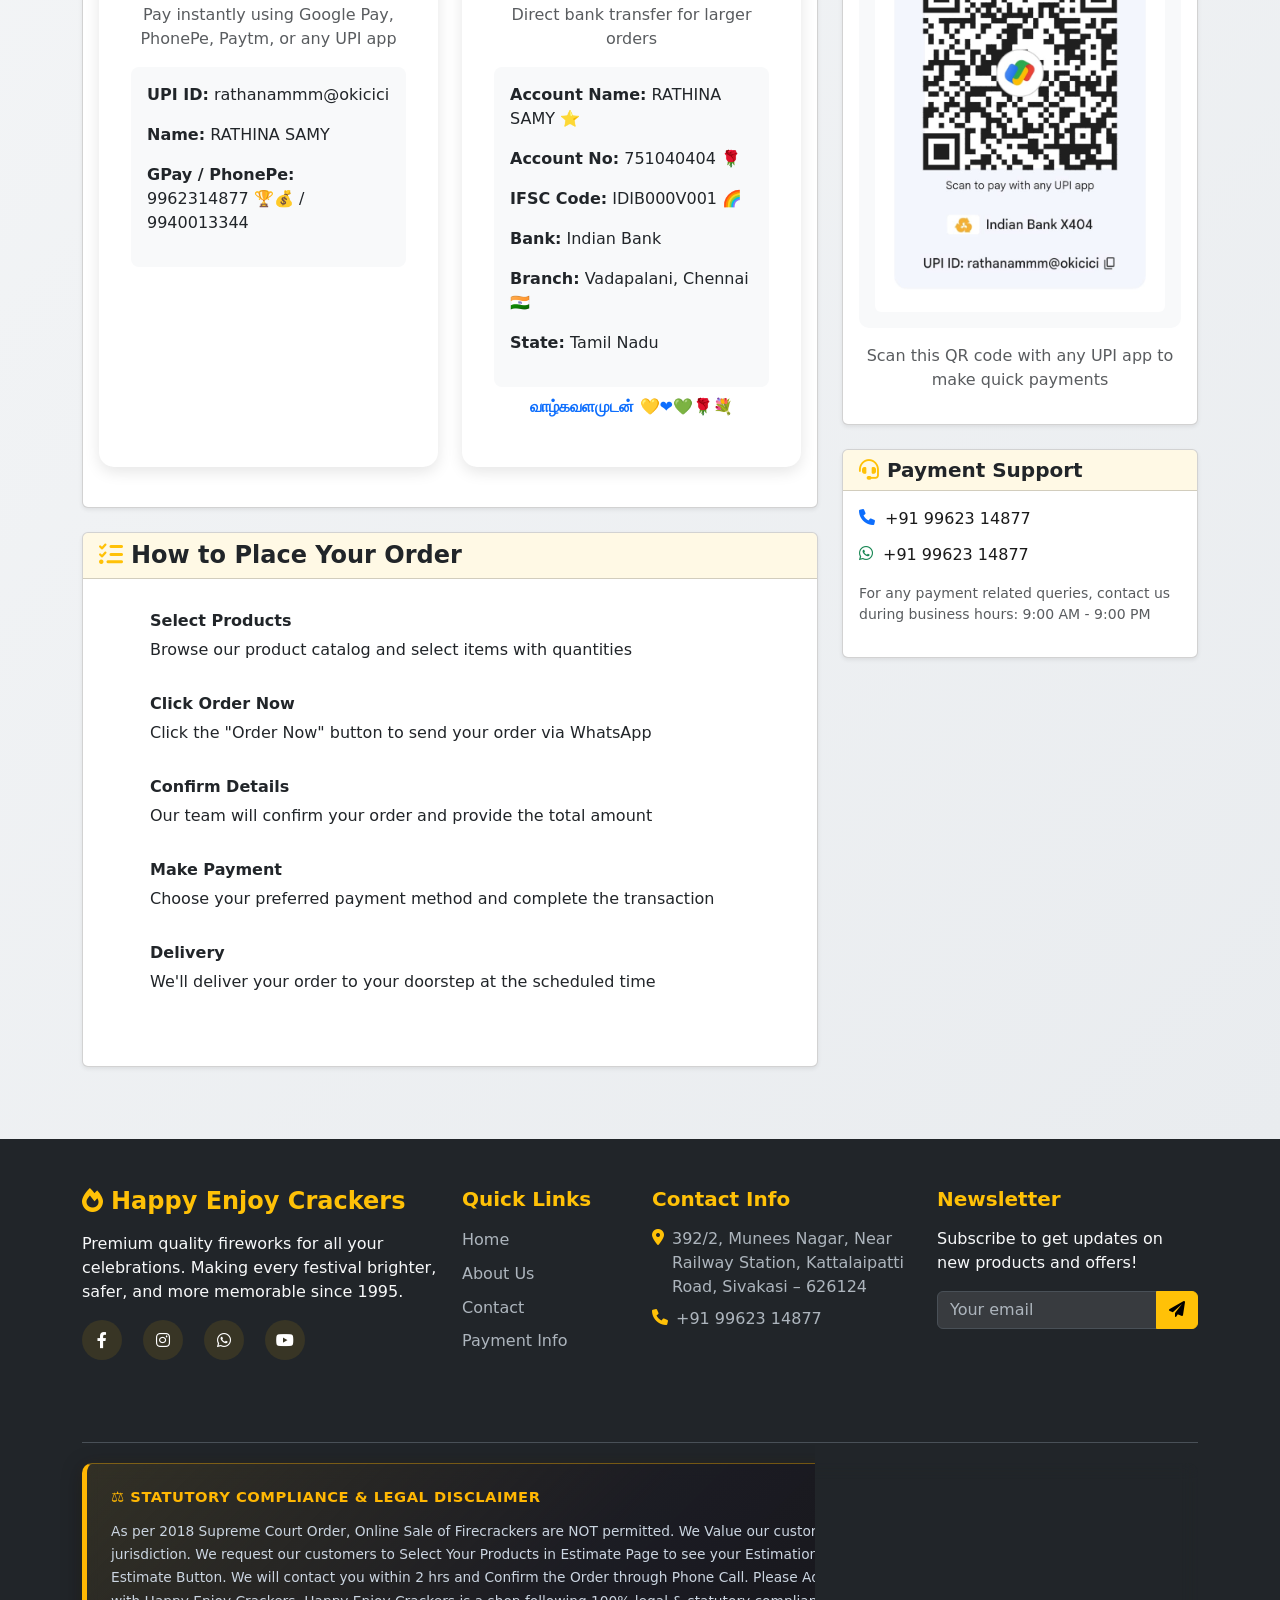
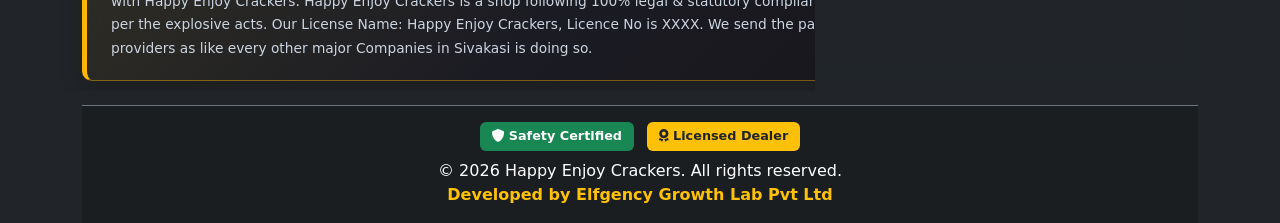
<file: payment-info.html>
<!DOCTYPE html>
<html lang="en">
<head>
    <meta charset="UTF-8">
    <meta name="viewport" content="width=device-width, initial-scale=1.0">
    <title>Payment Information - Happy Enjoy Crackers</title>
    <link href="https://cdn.jsdelivr.net/npm/bootstrap@5.3.0/dist/css/bootstrap.min.css" rel="stylesheet">
    <link href="https://cdnjs.cloudflare.com/ajax/libs/font-awesome/6.0.0/css/all.min.css" rel="stylesheet">
    <!-- Meta Description for SEO -->
    <meta name="description" content="Buy premium quality fireworks online from Happy Enjoy Crackers. Safe, colorful, and delivered to your doorstep. Celebrate with joy!">
    
    <!-- Favicon (Logo in browser tab) -->
    <link rel="icon" href="assets/images/star-logo.png" type="image/png">
    <!-- Replace with your actual logo path -->

    <!-- Open Graph (Social Media SEO) -->
    <meta property="og:title" content="Happy Enjoy Crackers - Premium Fireworks Shop">
    <meta property="og:description" content="Explore our colorful range of fireworks for Diwali and celebrations. Fast delivery & trusted quality!">
    <meta property="og:image" content="assets/images/star-logo.png">
    <meta property="og:url" content="https://www.happyenjoycrackers.com/">
    <meta property="og:type" content="website">

    <!-- Twitter Card -->
    <meta name="twitter:card" content="summary_large_image">
    <meta name="twitter:title" content="Happy Enjoy Crackers">
    <meta name="twitter:description" content="Premium quality fireworks for every celebration. Safe, colorful, and affordable.">
    <meta name="twitter:image" content="assets/images/star-logo.png">
    <style>
        /* Horizontal Scroller */
.horizontal-scroller {
    padding: 10px 0;
    overflow: hidden;
    white-space: nowrap;
    position: relative;
}

.scroller-wrapper {
    overflow: hidden;
    white-space: nowrap;
    width: 100%;
    display: flex;
    justify-content: center; /* center alignment */
    position: relative;
}

.scroller-content {
    display: inline-block;
    white-space: nowrap;
    animation: scroll-left 30s linear infinite;
    will-change: transform;
}

@keyframes scroll-left {
    0% {
        transform: translateX(0%);
    }
    100% {
        transform: translateX(-100%);
    }
}

        /* Payment Info Page Styles */
.payment-section {
    background: linear-gradient(135deg, #f8f9fa 0%, #e9ecef 100%);
    min-height: 80vh;
}

.payment-method {
    text-align: center;
    padding: 2rem;
    background: white;
    border-radius: 15px;
    box-shadow: 0 5px 15px rgba(0, 0, 0, 0.1);
    transition: transform 0.3s ease;
    height: 100%;
}

.payment-method:hover {
    transform: translateY(-5px);
}

.method-icon i {
    font-size: 3rem;
    margin-bottom: 1rem;
}

.upi-details, .bank-details {
    background: #f8f9fa;
    padding: 1rem;
    border-radius: 8px;
    margin-top: 1rem;
    text-align: left;
}

.order-steps {
    padding: 1rem 0;
}

.step {
    display: flex;
    align-items: flex-start;
    margin-bottom: 1.5rem;
}

.step-number {
    width: 35px;
    height: 35px;
    background: var(--warning-color);
    color: white;
    border-radius: 50%;
    display: flex;
    align-items: center;
    justify-content: center;
    font-weight: bold;
    margin-right: 1rem;
    flex-shrink: 0;
}

.step-content {
    flex: 1;
}

.step-content h6 {
    margin-bottom: 0.5rem;
    color: var(--primary-color);
}

.qr-code-container {
    padding: 1rem;
    background: #f8f9fa;
    border-radius: 10px;
    display: inline-block;
}

/* Footer Styles */
.footer-section {
    background: linear-gradient(135deg, var(--dark-color) 0%, #212529 100%);
}

.footer-top {
    border-bottom: 1px solid #495057;
}

.footer-brand h3 {
    font-size: 1.5rem;
}

.social-links {
    margin-top: 1rem;
}

.social-link {
    display: inline-flex;
    align-items: center;
    justify-content: center;
    width: 40px;
    height: 40px;
    background: rgba(255, 193, 7, 0.1);
    color: var(--warning-color);
    border-radius: 50%;
    text-decoration: none;
    transition: all 0.3s ease;
}

.social-link:hover {
    background: var(--warning-color);
    color: var(--dark-color);
    transform: translateY(-2px);
}

.footer-links ul li {
    margin-bottom: 0.5rem;
}

.footer-link {
    color: #adb5bd;
    text-decoration: none;
    transition: color 0.3s ease;
}

.footer-link:hover {
    color: var(--warning-color);
}

.contact-item {
    display: flex;
    align-items: flex-start;
    margin-bottom: 0.75rem;
    color: #adb5bd;
}

.contact-item i {
    margin-top: 2px;
    flex-shrink: 0;
}

.newsletter-form .form-control {
    border: 1px solid #495057;
    background: rgba(255, 255, 255, 0.1);
    color: white;
}

.newsletter-form .form-control:focus {
    border-color: var(--warning-color);
    box-shadow: 0 0 0 0.2rem rgba(255, 193, 7, 0.25);
    background: rgba(255, 255, 255, 0.15);
}

.newsletter-form .form-control::placeholder {
    color: #adb5bd;
}

.footer-badges .badge {
    font-size: 0.8rem;
    padding: 0.5rem 0.75rem;
}

/* Statutory Disclaimer Box */
.footer-disclaimer {
    padding: 1.25rem 0 1.5rem 0;
    width: 100%;
}

.disclaimer-box {
    border: 1px solid rgba(255, 183, 3, 0.4);
    border-left: 5px solid #ffb703;
    border-radius: 10px;
    padding: 20px 24px;
    background: linear-gradient(135deg, rgba(255, 183, 3, 0.08) 0%, rgba(28, 28, 35, 0.95) 45%, rgba(18, 18, 22, 0.98) 100%);
    box-shadow: 0 4px 20px rgba(0, 0, 0, 0.35), 0 0 15px rgba(255, 183, 3, 0.06);
    color: #e2e8f0;
    font-size: 0.9rem;
    line-height: 1.75;
    text-align: left;
    margin: 0 auto;
    backdrop-filter: blur(8px);
}

.disclaimer-box::before {
    content: "⚖️ Statutory Compliance & Legal Disclaimer";
    display: block;
    font-weight: 700;
    font-size: 0.92rem;
    color: #ffb703;
    margin-bottom: 10px;
    letter-spacing: 0.5px;
    text-transform: uppercase;
}

.disclaimer-box p {
    margin: 0;
    color: #cbd5e1;
    font-size: 0.86rem;
    line-height: 1.7;
}

@media (max-width: 768px) {
    .footer-disclaimer {
        padding: 0.75rem 0 1.25rem 0;
    }

    .disclaimer-box {
        border: 1px solid rgba(255, 183, 3, 0.45);
        border-left: 4px solid #ffb703;
        border-radius: 8px;
        padding: 14px 16px;
        margin: 5px 0;
        background: linear-gradient(145deg, rgba(255, 183, 3, 0.1) 0%, #1e1e24 60%, #17171c 100%);
        box-shadow: 0 3px 12px rgba(0, 0, 0, 0.45);
    }

    .disclaimer-box::before {
        font-size: 0.82rem;
        margin-bottom: 8px;
    }

    .disclaimer-box p {
        font-size: 0.8rem;
        line-height: 1.6;
        text-align: justify;
        color: #d1d5db;
    }
}

.footer-bottom {
    background: rgba(0, 0, 0, 0.2);
}

/* delivery details */
.delivery-container {
  background-color: #fffee2;
  max-width: 960px;
  margin: 20px auto;
  padding: 30px 20px;
  border-radius: 10px;
  box-shadow: 0 0 15px rgba(0, 0, 0, 0.1);
}

h2 {
  font-size: 22px;
  margin-bottom: 20px;
  color: #2a2a2a;
  text-align: left;
}

ol {
  padding-left: 20px;
}

li {
  font-size: 16px;
  color: #1a1a1a;
  margin-bottom: 18px;
  line-height: 1.6;
}

.en {
  display: block;
  font-size: 15px;
  color: #555;
  margin-top: 5px;
}

.thanks-ta,
.thanks-en {
  font-size: 16px;
  margin-top: 25px;
  font-weight: bold;
}

/* Responsive Styles */
@media screen and (max-width: 600px) {
  .delivery-container {
    padding: 20px 15px;
  }

  h2 {
    font-size: 18px;
  }

  li {
    font-size: 15px;
  }

  .en {
    font-size: 14px;
  }

  .thanks-ta,
  .thanks-en {
    font-size: 15px;
  }
}

    </style>
</head>
<body>
    <!-- Navigation -->
    <nav class="navbar navbar-expand-lg navbar-light bg-white shadow-sm fixed-top">
        <div class="container">
            <a class="navbar-brand fw-bold text-color" href="index.html">
                <img src="assets/images/star-logo.png" alt="Happy Enjoy Crackers Logo" style="height: 40px; margin-right: 10px;">
                Happy Enjoy Crackers
            </a>
            <button class="navbar-toggler" type="button" data-bs-toggle="collapse" data-bs-target="#navbarNav">
                <span class="navbar-toggler-icon"></span>
            </button>
            <div class="collapse navbar-collapse" id="navbarNav">
                <ul class="navbar-nav ms-auto">
                    <li class="nav-item">
                        <a class="nav-link fw-medium" href="index.html">Home</a>
                    </li>
                    <li class="nav-item">
                        <a class="nav-link fw-medium" href="estimate.html">Estimate</a>
                    </li>
                    <li class="nav-item">
                        <a class="nav-link fw-medium" href="wholesale.html">Wholesale</a>
                    </li>
                    <li class="nav-item">
                        <a class="nav-link fw-medium" href="wholesale-gift-box.html">Wholesale Gift Box</a>
                    </li>
                    <li class="nav-item">
                        <a class="nav-link fw-medium" href="combos.html">Family Combos</a>
                    </li>
                    <li class="nav-item">
                        <a class="nav-link active fw-medium" href="payment-info.html">Payment Info</a>
                    </li>
                    <li class="nav-item">
                        <a class="nav-link fw-medium" href="contact.html">Contact Us</a>
                    </li>
                    <li class="nav-item">
                        <a class="nav-link fw-medium" href="about.html">About Us</a>
                    </li>
                </ul>
            </div>
        </div>
    </nav>

    <!-- Horizontal Scroller -->
    <div class="horizontal-scroller bg-warning bg-opacity-10">
        <div class="scroller-content">
            <span class="text-dark fw-bold">💳 Multiple Payment Options Available - UPI, Bank Transfer, Cash on Delivery! 💳</span>
            <span class="text-dark fw-bold">📱 Easy Online Payment - Quick & Secure! 📱</span>
            <span class="text-dark fw-bold">🛡️ 100% Secure Transactions - Your Money is Safe! 🛡️</span>
        </div>
    </div>

    <!-- Payment Information Section -->
    <section class="payment-section py-5">
        <div class="container">
            <!-- Ganesha Hero Banner -->
            <div class="ganesha-banner py-4 mb-4 bg-warning bg-opacity-10 rounded shadow-sm">
                <div class="container">
                    <div class="row align-items-center">
                        <div class="col-md-3 text-center mb-3 mb-md-0">
                            <img src="assets/images/bust1.jpg" alt="Lord Ganesha" class="img-fluid rounded-3 shadow-lg" style="max-height: 180px; border: 3px solid #ffc107;">
                        </div>
                        <div class="col-md-9 text-center text-md-start">
                            <h2 class="fw-bold text-color">Happy Enjoy Crackers</h2>
                            <p class="lead text-muted mb-0">Celebrate your festivals with the blessings of Lord Vinayagar! Safe, colorful, and premium quality fireworks at unbeatable prices.</p>
                        </div>
                    </div>
                </div>
            </div>

            <div class="row">
                <div class="col-lg-12">
                    <h2 class="text-center mb-5 fw-bold">Payment Information</h2>
                </div>
            </div>

            <div class="delivery-container">
                <h2>Delivery Charges Terms & Conditions:</h2>
                <ol>
                  <li>
                    பட்டாசு பெட்டிக்கான டெலிவரி தொகை தாங்களே பார்சல் பெறும் பொழுது செலுத்தி பெற்றுக்கொள்ளவேண்�                  <li>
                    2026, ஆகஸ்ட் 30ம் தேதி வரை டெலிவரி தொகை அனைத்து ஊர்களுக்கும் சராசரியாக டெலிவரி தொகை ரூ.250 முதல் ரூ.400 வரை இருக்கும்.
                    <span class="en">(Upto Augest 30st, 2026 Delivery Charge Approximately in the range of Rs.250 to Rs.400.)</span>
                  </li>
             
                  <li>
                    ஆகஸ்ட் 30ம் தேதி முதல் செப்டம்பர் 30ம் தேதி வரை சென்னை, காஞ்சிபுரம், செங்கல்பட்டு, விழுப்புரம், திருவள்ளூர் தவிர மற்ற அனைத்து ஊர்களுக்கும் சராசரியாக டெலிவரி தொகை ரூ.300 முதல் ரூ.650 வரை இருக்கும்.
                    <span class="en">(After Augest 30st, 2026 to September  30th, 2026 the Delivery Charge Approximately in the range of Rs.300 to Rs.650 which the areas rest of Chennai, Kanchipuram, Chengalpet, Villupuram and Tiruvallur.)</span>
                  </li>
             
                  <li>
                    2026, ஆகஸ்ட் 30ம் தேதி முதல் செப்டம்பர் 30ம் தேதி வரை சென்னை, காஞ்சிபுரம், செங்கல்பட்டு, விழுப்புரம், திருவள்ளூர் ஆகிய ஊர்களுக்கும் சராசரியாக டெலிவரி தொகை ரூ.400 முதல் ரூ.800 வரை இருக்கும்.
                    <span class="en">(After Augest 30st, 2026 to September  30th, 2026 the Delivery Charge for Chennai, Chengalpet, Kanchipuram, Villupuram is to be in the range of Rs.400 to Rs.800.)</span>
                  </li> 30th, 2025 the Delivery Charge Approximately in the range of Rs.300 to Rs.650 which the areas rest of Chennai, Kanchipuram, Chengalpet, Villupuram and Tiruvallur.)</span>
                  </li>
            
                  <li>
                    2025, ஆகஸ்ட் 30ம் தேதி முதல் செப்டம்பர் 30ம் தேதி வரை சென்னை, காஞ்சிபுரம், செங்கல்பட்டு, விழுப்புரம், திருவள்ளூர் ஆகிய ஊர்களுக்கும் சராசரியாக டெலிவரி தொகை ரூ.400 முதல் ரூ.800 வரை இருக்கும்.
                    <span class="en">(After Augest 30st, 2025 to September  30th, 2025 the Delivery Charge for Chennai, Chengalpet, Kanchipuram, Villupuram is to be in the range of Rs.400 to Rs.800.)</span>
                  </li>
            
                  <li>
                    கேரளா, கர்நாடகா, ஆந்திரா, தெலுங்கானா மற்றும் பாண்டிச்சேரி ஆகிய மாநிலங்களுக்கு சராசரியாக டெலிவரி தொகை ரூ.500 முதல் ரூ.700 வரை இருக்கும்.
                    <span class="en">(For Kerala, Karnataka, Andhra, Telangana and Pondicherry Delivery charge is approximately lies between Rs.500 to Rs.700.)</span>
                  </li>
            
                  <li>
                    மேலே குறிப்பிட்டுள்ள மாநிலங்களை தவிர மற்ற மாநிலங்களுக்கு சராசரியாக டெலிவரி தொகை ரூ.600 முதல் ரூ.900 வரை இருக்கும்.
                    <span class="en">(For the all other states that are not mentioned above is to be Rs.600 to Rs.900 for all time.)</span>
                  </li>
                </ol>
            
                <p class="thanks-ta">நன்றி!</p>
                <p class="thanks-en"><strong>Thank You!</strong></p>
              </div>

            <div class="row">
                <!-- Payment Methods -->
                <div class="col-lg-8">
                    <div class="card shadow-sm mb-4">
                        <div class="card-header bg-warning bg-opacity-10">
                            <h4 class="fw-bold mb-0">
                                <i class="fas fa-credit-card text-warning me-2"></i>Payment Methods
                            </h4>
                        </div>
                        <div class="card-body">
                            <div class="row">
                                <div class="col-md-6 mb-4">
                                    <div class="payment-method">
                                        <div class="method-icon">
                                            <i class="fab fa-google-pay text-primary"></i>
                                        </div>
                                        <h5 class="fw-bold">UPI Payment</h5>
                                        <p class="text-muted">Pay instantly using Google Pay, PhonePe, Paytm, or any UPI app</p>
                                        <div class="upi-details">
                                            <p><strong>UPI ID:</strong> rathanammm@okicici</p>
                                            <p><strong>Name:</strong> RATHINA SAMY </p>
                                            <p><strong>GPay / PhonePe:</strong> 9962314877 🏆💰 / 9940013344</p>
                                        </div>
                                    </div>
                                </div>
                                <div class="col-md-6 mb-4">
                                    <div class="payment-method">
                                        <div class="method-icon">
                                            <i class="fas fa-university text-success"></i>
                                        </div>
                                        <h5 class="fw-bold">Bank Transfer</h5>
                                        <p class="text-muted">Direct bank transfer for larger orders</p>
                                        <div class="bank-details">
                                            <p><strong>Account Name:</strong> RATHINA SAMY ⭐</p>
                                            <p><strong>Account No:</strong> 751040404 🌹</p>
                                            <p><strong>IFSC Code:</strong> IDIB000V001 🌈</p>
                                            <p><strong>Bank:</strong> Indian Bank</p>
                                            <p><strong>Branch:</strong> Vadapalani, Chennai 🇮🇳</p>
                                            <p><strong>State:</strong> Tamil Nadu</p>
                                                                              
                                        </div>
                                        <p class="mt-2 text-primary fw-bold">வாழ்கவளமுடன் 💛❤💚🌹💐</p>
                                    </div>
                                </div>
                                
                            </div>
                        </div>
                    </div>

                    <!-- Order Instructions -->
                    <div class="card shadow-sm mb-4">
                        <div class="card-header bg-warning bg-opacity-10">
                            <h4 class="fw-bold mb-0">
                                <i class="fas fa-list-check text-warning me-2"></i>How to Place Your Order
                            </h4>
                        </div>
                        <div class="card-body">
                            <div class="order-steps">
                                <div class="step mb-3">
                                    <span class="step-number">1</span>
                                    <div class="step-content">
                                        <h6 class="fw-bold">Select Products</h6>
                                        <p>Browse our product catalog and select items with quantities</p>
                                    </div>
                                </div>
                                <div class="step mb-3">
                                    <span class="step-number">2</span>
                                    <div class="step-content">
                                        <h6 class="fw-bold">Click Order Now</h6>
                                        <p>Click the "Order Now" button to send your order via WhatsApp</p>
                                    </div>
                                </div>
                                <div class="step mb-3">
                                    <span class="step-number">3</span>
                                    <div class="step-content">
                                        <h6 class="fw-bold">Confirm Details</h6>
                                        <p>Our team will confirm your order and provide the total amount</p>
                                    </div>
                                </div>
                                <div class="step mb-3">
                                    <span class="step-number">4</span>
                                    <div class="step-content">
                                        <h6 class="fw-bold">Make Payment</h6>
                                        <p>Choose your preferred payment method and complete the transaction</p>
                                    </div>
                                </div>
                                <div class="step">
                                    <span class="step-number">5</span>
                                    <div class="step-content">
                                        <h6 class="fw-bold">Delivery</h6>
                                        <p>We'll deliver your order to your doorstep at the scheduled time</p>
                                    </div>
                                </div>
                            </div>
                        </div>
                    </div>
                </div>

                <!-- QR Code & Contact -->
                <div class="col-lg-4">
                    <div class="card shadow-sm mb-4">
                        <div class="card-header bg-warning bg-opacity-10">
                            <h5 class="fw-bold mb-0">
                                <i class="fas fa-qrcode text-warning me-2"></i>Quick Pay QR Code
                            </h5>
                        </div>
                        <div class="card-body text-center">
                            <div class="qr-code-container">
                                <img src="assets/images/qrscan.jpeg" alt="UPI QR Code" class="img-fluid rounded">
                            </div>
                            <p class="mt-3 text-muted">Scan this QR code with any UPI app to make quick payments</p>
                        </div>
                    </div>

                    <div class="card shadow-sm">
                        <div class="card-header bg-warning bg-opacity-10">
                            <h5 class="fw-bold mb-0">
                                <i class="fas fa-headset text-warning me-2"></i>Payment Support
                            </h5>
                        </div>
                        <div class="card-body">
                            <div class="contact-info">
                                <div class="contact-item">
                                    <i class="fas fa-phone text-primary"></i>
                                    <span style="color: #1a1a1a; margin-left: 10px;">  +91 99623 14877</span>
                                </div>
                                <div class="contact-item">
                                    <i class="fab fa-whatsapp text-success"></i>
                                    <span style="color: #1a1a1a; margin-left: 10px;">  +91 99623 14877</span>
                                </div>
                                <!-- <div class="contact-item">
                                    <i class="fas fa-envelope text-info"></i>
                                    <span style="color: #1a1a1a;">payment@happyenjoycrackers.com</span>
                                </div> -->
                            </div>
                            <div class="mt-3">
                                <p class="text-muted small">For any payment related queries, contact us during business hours: 9:00 AM - 9:00 PM</p>
                            </div>
                        </div>
                    </div>
                </div>
            </div>
        </div>
    </section>

    <!-- Fixed Icons -->
    <!-- <div class="fixed-icons">
        <div class="whatsapp-icon" onclick="openWhatsApp()">
            <i class="fab fa-whatsapp"></i>
        </div>
        <div class="download-icon" onclick="downloadPriceList()">
            <i class="fas fa-download"></i>
        </div>
    </div> -->

    <!-- Footer -->
    <footer class="footer-section bg-dark text-white">
        <div class="container">
            <div class="footer-top py-5">
                <div class="row">
                    <div class="col-lg-4 col-md-6 mb-4">
                        <div class="footer-brand">
                            <h3 class="fw-bold text-warning mb-3">
                                <i class="fas fa-fire me-2"></i>Happy Enjoy Crackers
                            </h3>
                            <p class="text-light mb-3">Premium quality fireworks for all your celebrations. Making every festival brighter, safer, and more memorable since 1995.</p>
                            <div class="social-links">
                                <a href="#" class="social-link me-3"><i class="fab fa-facebook-f"></i></a>
                                <a href="https://www.instagram.com/happy_enjoy_crackers/" target="_blank" class="social-link me-3"><i class="fab fa-instagram"></i></a>
                                <a href="https://wa.me/919962314877" class="social-link me-3" target="_blank">
                                    <i class="fab fa-whatsapp"></i>
                                </a>
                                <a href="#" class="social-link"><i class="fab fa-youtube"></i></a>
                            </div>
                        </div>
                    </div>
                    <div class="col-lg-2 col-md-6 mb-4">
                        <div class="footer-links">
                            <h5 class="fw-bold text-warning mb-3">Quick Links</h5>
                            <ul class="list-unstyled">
                                <li><a href="index.html" class="footer-link">Home</a></li>
                                <li><a href="about.html" class="footer-link">About Us</a></li>
                                <li><a href="contact.html" class="footer-link">Contact</a></li>
                                <li><a href="payment-info.html" class="footer-link">Payment Info</a></li>
                            </ul>
                        </div>
                    </div>
                    <div class="col-lg-3 col-md-6 mb-4">
                        <div class="footer-contact">
                            <h5 class="fw-bold text-warning mb-3">Contact Info</h5>
                            <div class="contact-item mb-2">
                                <i class="fas fa-map-marker-alt text-warning me-2"></i>
                                <span>392/2, Munees Nagar, Near Railway Station, Kattalaipatti Road, Sivakasi – 626124</span>
                            </div>
                            <div class="contact-item mb-2">
                                <i class="fas fa-phone text-warning me-2"></i>
                                <span>+91 99623 14877</span>
                            </div>
                            <!-- <div class="contact-item mb-2">
                                <i class="fas fa-envelope text-warning me-2"></i>
                                <span>info@happyenjoycrackers.com</span>
                            </div>
                            <div class="contact-item">
                                <i class="fas fa-clock text-warning me-2"></i>
                                <span>Mon-Sat: 9AM-9PM, Sun: 10AM-6PM</span>
                            </div> -->
                        </div>
                    </div>                    

                    <div class="col-lg-3 col-md-6 mb-4">
                        <div class="footer-newsletter">
                            <h5 class="fw-bold text-warning mb-3">Newsletter</h5>
                            <p class="text-light mb-3">Subscribe to get updates on new products and offers!</p>
                            <div class="newsletter-form">
                                <div class="input-group">
                                    <input type="email" class="form-control" placeholder="Your email">
                                    <button class="btn btn-warning" type="button">
                                        <i class="fas fa-paper-plane"></i>
                                    </button>
                                </div>
                            </div>
                        </div>
                    </div>
                </div>
            </div>

            <!-- Statutory Compliance Disclaimer -->
            <div class="footer-disclaimer">
                <div class="disclaimer-box">
                    <p>As per 2018 Supreme Court Order, Online Sale of Firecrackers are NOT permitted. We Value our customers and at the same time, we respect the jurisdiction. We request our customers to Select Your Products in Estimate Page to see your Estimation and Submit the required crackers through the Get Estimate Button. We will contact you within 2 hrs and Confirm the Order through Phone Call. Please Add and Submit Your enquiries and enjoy your Diwali with Happy Enjoy Crackers. Happy Enjoy Crackers is a shop following 100% legal & statutory compliances and all our shops, go-downs are maintained as per the explosive acts. Our License Name: Happy Enjoy Crackers, Licence No is XXXX. We send the parcels through registered and legal transport service providers as like every other major Companies in Sivakasi is doing so.</p>
                </div>
            </div>

            <div class="footer-bottom py-3 border-top border-secondary text-center">
                <div class="row justify-content-center">
                    <div class="col-12 mb-2">
                        <div class="footer-badges">
                            <span class="badge bg-success me-2">
                                <i class="fas fa-shield-alt me-1"></i>Safety Certified
                            </span>
                            <span class="badge bg-warning text-dark">
                                <i class="fas fa-award me-1"></i>Licensed Dealer
                            </span>
                        </div>
                    </div>
                    <div class="col-12">
                        <p class="mb-0">&copy; 2026 Happy Enjoy Crackers. All rights reserved.</p>
                        <a href="https://wa.me/919042757617?text=Hi%2C%20I%20came%20across%20Happy%20Enjoy%20Crackers%20website%20developed%20by%20Elfgency%20Growth%20Lab%20and%20would%20like%20to%20connect." class="text-warning text-decoration-none fw-bold" target="_blank">
                            Developed by Elfgency Growth Lab Pvt Ltd
                        </a>
                    </div>
                </div>
            </div>
        </div>
    </footer>

    <script src="https://cdn.jsdelivr.net/npm/bootstrap@5.3.0/dist/js/bootstrap.bundle.min.js"></script>
    <script src="script.js"></script>
</body>
</html>
</file>
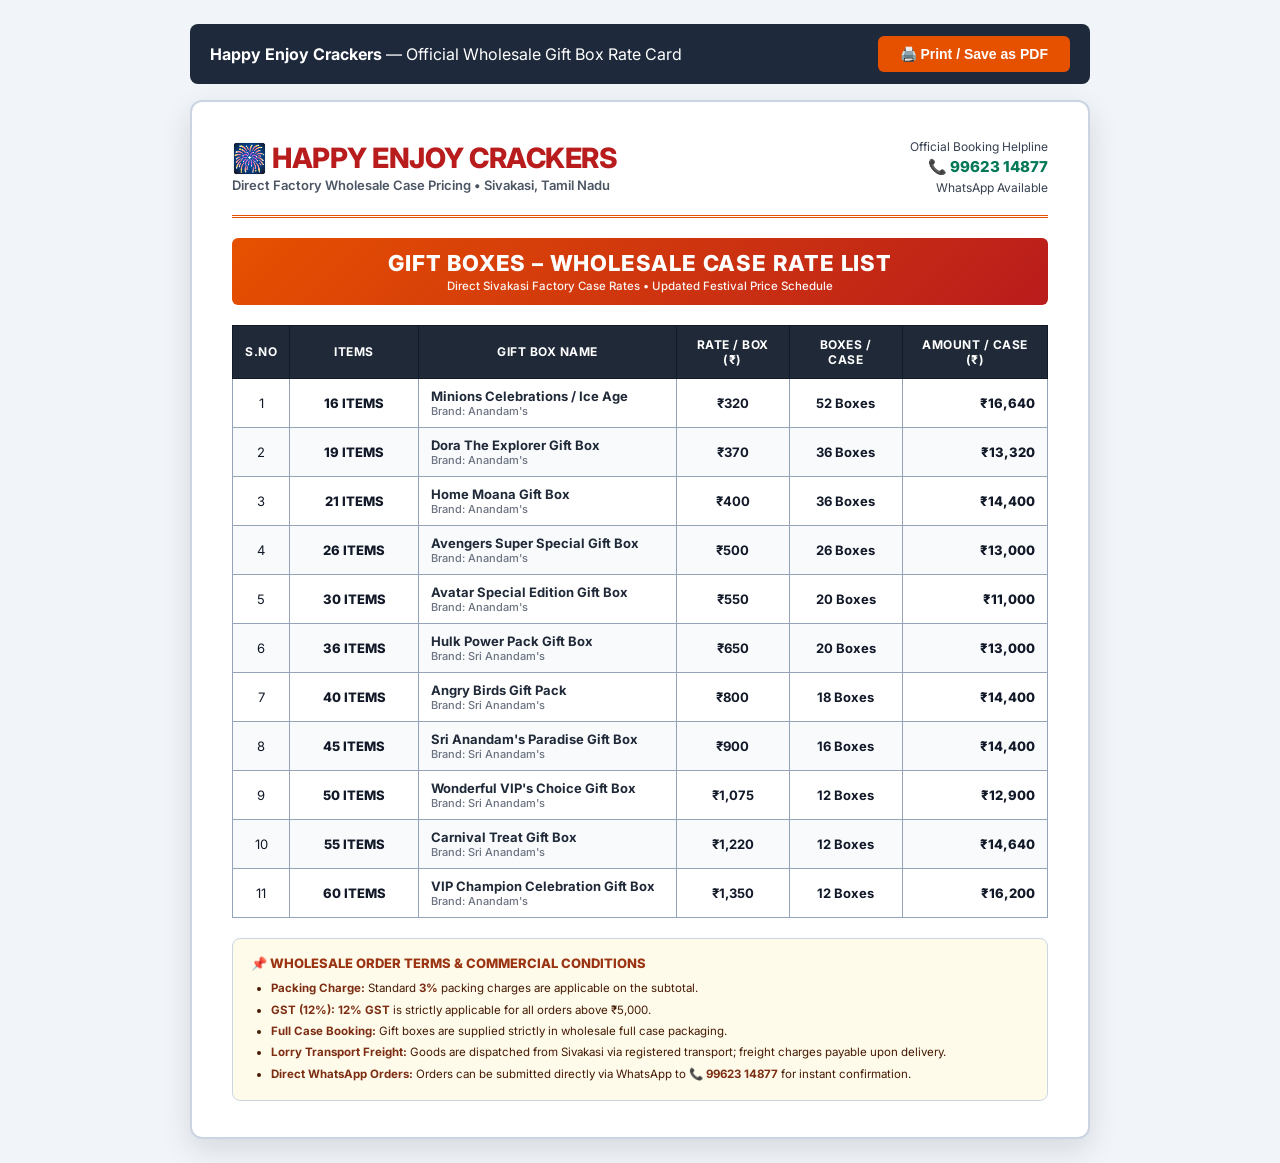
<file: wholesale_giftbox_price_list.html>
<!DOCTYPE html>
<html lang="en">
<head>
  <meta charset="UTF-8">
  <title>Happy Enjoy Crackers - Wholesale Gift Box Case Rate List</title>
  <style>
    @import url('https://fonts.googleapis.com/css2?family=Inter:wght@400;600;700;800&family=Teko:wght@600;700&display=swap');

    * {
      box-sizing: border-box;
      margin: 0;
      padding: 0;
    }

    body {
      font-family: 'Inter', -apple-system, BlinkMacSystemFont, "Segoe UI", Roboto, sans-serif;
      background-color: #f1f5f9;
      color: #111827;
      padding: 24px;
      display: flex;
      flex-direction: column;
      align-items: center;
    }

    .no-print-bar {
      width: 100%;
      max-width: 900px;
      display: flex;
      justify-content: space-between;
      align-items: center;
      margin-bottom: 16px;
      padding: 12px 20px;
      background: #1e293b;
      color: #ffffff;
      border-radius: 8px;
    }

    .print-btn {
      background: #e65100;
      color: #ffffff;
      border: none;
      padding: 10px 22px;
      font-size: 14px;
      font-weight: 700;
      border-radius: 6px;
      cursor: pointer;
      display: flex;
      align-items: center;
      gap: 8px;
      transition: background 0.2s;
    }

    .print-btn:hover {
      background: #bf360c;
    }

    .document-page {
      width: 100%;
      max-width: 900px;
      background: #ffffff;
      box-shadow: 0 10px 30px rgba(0,0,0,0.12);
      border-radius: 12px;
      padding: 36px 40px;
      border: 2px solid #cbd5e1;
    }

    /* Header */
    .doc-header {
      border-bottom: 3px double #e65100;
      padding-bottom: 18px;
      margin-bottom: 20px;
      display: flex;
      justify-content: space-between;
      align-items: center;
    }

    .brand-title {
      font-size: 28px;
      font-weight: 800;
      color: #b91c1c;
      letter-spacing: -0.5px;
      text-transform: uppercase;
    }

    .brand-subtitle {
      font-size: 13px;
      color: #4b5563;
      font-weight: 600;
      margin-top: 2px;
    }

    .contact-box {
      text-align: right;
      font-size: 12px;
      color: #374151;
      line-height: 1.5;
    }

    .contact-phone {
      font-size: 15px;
      font-weight: 800;
      color: #047857;
    }

    /* Sheet Title */
    .sheet-title-banner {
      background: linear-gradient(135deg, #e65100 0%, #b91c1c 100%);
      color: #ffffff;
      text-align: center;
      padding: 12px 16px;
      border-radius: 6px;
      margin-bottom: 20px;
    }

    .sheet-title-banner h2 {
      font-size: 22px;
      font-weight: 800;
      letter-spacing: 0.8px;
      text-transform: uppercase;
      margin: 0;
    }

    .sheet-title-banner p {
      font-size: 11.5px;
      margin-top: 3px;
      opacity: 0.95;
      font-weight: 500;
    }

    /* Table */
    table.rate-table {
      width: 100%;
      border-collapse: collapse;
      margin-bottom: 20px;
    }

    table.rate-table th {
      background: #1f2937;
      color: #ffffff;
      font-size: 12px;
      font-weight: 700;
      text-transform: uppercase;
      letter-spacing: 0.5px;
      padding: 11px 12px;
      border: 1px solid #111827;
      text-align: center;
    }

    table.rate-table td {
      font-size: 13px;
      padding: 9px 12px;
      border: 1px solid #94a3b8;
      color: #111827;
      vertical-align: middle;
    }

    table.rate-table tbody tr:nth-child(even) {
      background-color: #f8fafc;
    }

    table.rate-table tbody tr:hover {
      background-color: #fef3c7;
    }

    .text-center { text-align: center; }
    .text-start { text-align: left; }
    .text-end { text-align: right; }

    .items-tag {
      font-weight: 800;
      color: #b91c1c;
      white-space: nowrap;
    }

    .box-name {
      font-weight: 700;
      color: #1f2937;
    }

    .brand-name {
      font-size: 11px;
      color: #6b7280;
      font-weight: 500;
    }

    .rate-val {
      font-weight: 700;
      font-size: 14px;
      color: #0f172a;
    }

    .case-box-count {
      font-weight: 700;
      color: #0284c7;
    }

    .amount-val {
      font-weight: 800;
      font-size: 14.5px;
      color: #b91c1c;
    }

    /* Terms & Notes Box */
    .terms-box {
      border: 1.5px solid #cbd5e1;
      border-radius: 8px;
      background: #fffbeb;
      padding: 14px 18px;
      font-size: 11.5px;
      color: #451a03;
      line-height: 1.6;
    }

    .terms-box h4 {
      font-size: 13px;
      font-weight: 800;
      color: #9a3412;
      margin-bottom: 6px;
      text-transform: uppercase;
      display: flex;
      align-items: center;
      gap: 6px;
    }

    .terms-box ul {
      margin-left: 20px;
    }

    .terms-box li {
      margin-bottom: 3px;
    }

    .terms-box strong {
      color: #7c2d12;
    }

    /* Print styling */
    @media print {
      body {
        background: #ffffff;
        padding: 0;
      }
      .no-print-bar {
        display: none !important;
      }
      .document-page {
        box-shadow: none;
        border: none;
        padding: 0;
        max-width: 100%;
      }
      @page {
        size: A4 portrait;
        margin: 12mm 15mm;
      }
    }
  </style>
</head>
<body>

  <!-- Screen Header with Download/Print Action -->
  <div class="no-print-bar">
    <div>
      <strong>Happy Enjoy Crackers</strong> — Official Wholesale Gift Box Rate Card
    </div>
    <button class="print-btn" onclick="window.print()">
      🖨️ Print / Save as PDF
    </button>
  </div>

  <!-- Printable Document Sheet -->
  <div class="document-page" id="rateCardDocument">
    
    <!-- Header -->
    <div class="doc-header">
      <div>
        <div class="brand-title">🎆 HAPPY ENJOY CRACKERS</div>
        <div class="brand-subtitle">Direct Factory Wholesale Case Pricing • Sivakasi, Tamil Nadu</div>
      </div>
      <div class="contact-box">
        <div>Official Booking Helpline</div>
        <div class="contact-phone">📞 99623 14877</div>
        <div>WhatsApp Available</div>
      </div>
    </div>

    <!-- Title Banner -->
    <div class="sheet-title-banner">
      <h2>GIFT BOXES – WHOLESALE CASE RATE LIST</h2>
      <p>Direct Sivakasi Factory Case Rates • Updated Festival Price Schedule</p>
    </div>

    <!-- Wholesale Rate Table -->
    <table class="rate-table">
      <thead>
        <tr>
          <th style="width: 6%;">S.No</th>
          <th style="width: 16%;">ITEMS</th>
          <th style="width: 32%;">GIFT BOX NAME</th>
          <th style="width: 14%;">RATE / BOX (₹)</th>
          <th style="width: 14%;">BOXES / CASE</th>
          <th style="width: 18%;">AMOUNT / CASE (₹)</th>
        </tr>
      </thead>
      <tbody>
        <tr>
          <td class="text-center">1</td>
          <td class="text-center items-tag">16 ITEMS</td>
          <td class="text-start">
            <span class="box-name">Minions Celebrations / Ice Age</span>
            <div class="brand-name">Brand: Anandam's</div>
          </td>
          <td class="text-center rate-val">₹320</td>
          <td class="text-center case-box-count">52 Boxes</td>
          <td class="text-end amount-val">₹16,640</td>
        </tr>
        <tr>
          <td class="text-center">2</td>
          <td class="text-center items-tag">19 ITEMS</td>
          <td class="text-start">
            <span class="box-name">Dora The Explorer Gift Box</span>
            <div class="brand-name">Brand: Anandam's</div>
          </td>
          <td class="text-center rate-val">₹370</td>
          <td class="text-center case-box-count">36 Boxes</td>
          <td class="text-end amount-val">₹13,320</td>
        </tr>
        <tr>
          <td class="text-center">3</td>
          <td class="text-center items-tag">21 ITEMS</td>
          <td class="text-start">
            <span class="box-name">Home Moana Gift Box</span>
            <div class="brand-name">Brand: Anandam's</div>
          </td>
          <td class="text-center rate-val">₹400</td>
          <td class="text-center case-box-count">36 Boxes</td>
          <td class="text-end amount-val">₹14,400</td>
        </tr>
        <tr>
          <td class="text-center">4</td>
          <td class="text-center items-tag">26 ITEMS</td>
          <td class="text-start">
            <span class="box-name">Avengers Super Special Gift Box</span>
            <div class="brand-name">Brand: Anandam's</div>
          </td>
          <td class="text-center rate-val">₹500</td>
          <td class="text-center case-box-count">26 Boxes</td>
          <td class="text-end amount-val">₹13,000</td>
        </tr>
        <tr>
          <td class="text-center">5</td>
          <td class="text-center items-tag">30 ITEMS</td>
          <td class="text-start">
            <span class="box-name">Avatar Special Edition Gift Box</span>
            <div class="brand-name">Brand: Anandam's</div>
          </td>
          <td class="text-center rate-val">₹550</td>
          <td class="text-center case-box-count">20 Boxes</td>
          <td class="text-end amount-val">₹11,000</td>
        </tr>
        <tr>
          <td class="text-center">6</td>
          <td class="text-center items-tag">36 ITEMS</td>
          <td class="text-start">
            <span class="box-name">Hulk Power Pack Gift Box</span>
            <div class="brand-name">Brand: Sri Anandam's</div>
          </td>
          <td class="text-center rate-val">₹650</td>
          <td class="text-center case-box-count">20 Boxes</td>
          <td class="text-end amount-val">₹13,000</td>
        </tr>
        <tr>
          <td class="text-center">7</td>
          <td class="text-center items-tag">40 ITEMS</td>
          <td class="text-start">
            <span class="box-name">Angry Birds Gift Pack</span>
            <div class="brand-name">Brand: Sri Anandam's</div>
          </td>
          <td class="text-center rate-val">₹800</td>
          <td class="text-center case-box-count">18 Boxes</td>
          <td class="text-end amount-val">₹14,400</td>
        </tr>
        <tr>
          <td class="text-center">8</td>
          <td class="text-center items-tag">45 ITEMS</td>
          <td class="text-start">
            <span class="box-name">Sri Anandam's Paradise Gift Box</span>
            <div class="brand-name">Brand: Sri Anandam's</div>
          </td>
          <td class="text-center rate-val">₹900</td>
          <td class="text-center case-box-count">16 Boxes</td>
          <td class="text-end amount-val">₹14,400</td>
        </tr>
        <tr>
          <td class="text-center">9</td>
          <td class="text-center items-tag">50 ITEMS</td>
          <td class="text-start">
            <span class="box-name">Wonderful VIP's Choice Gift Box</span>
            <div class="brand-name">Brand: Sri Anandam's</div>
          </td>
          <td class="text-center rate-val">₹1,075</td>
          <td class="text-center case-box-count">12 Boxes</td>
          <td class="text-end amount-val">₹12,900</td>
        </tr>
        <tr>
          <td class="text-center">10</td>
          <td class="text-center items-tag">55 ITEMS</td>
          <td class="text-start">
            <span class="box-name">Carnival Treat Gift Box</span>
            <div class="brand-name">Brand: Sri Anandam's</div>
          </td>
          <td class="text-center rate-val">₹1,220</td>
          <td class="text-center case-box-count">12 Boxes</td>
          <td class="text-end amount-val">₹14,640</td>
        </tr>
        <tr>
          <td class="text-center">11</td>
          <td class="text-center items-tag">60 ITEMS</td>
          <td class="text-start">
            <span class="box-name">VIP Champion Celebration Gift Box</span>
            <div class="brand-name">Brand: Anandam's</div>
          </td>
          <td class="text-center rate-val">₹1,350</td>
          <td class="text-center case-box-count">12 Boxes</td>
          <td class="text-end amount-val">₹16,200</td>
        </tr>
      </tbody>
    </table>

    <!-- Wholesale Terms & Statutory Notes -->
    <div class="terms-box">
      <h4>📌 Wholesale Order Terms & Commercial Conditions</h4>
      <ul>
        <li><strong>Packing Charge:</strong> Standard <strong>3%</strong> packing charges are applicable on the subtotal.</li>
        <li><strong>GST (12%):</strong> <strong>12% GST</strong> is strictly applicable for all orders above ₹5,000.</li>
        <li><strong>Full Case Booking:</strong> Gift boxes are supplied strictly in wholesale full case packaging.</li>
        <li><strong>Lorry Transport Freight:</strong> Goods are dispatched from Sivakasi via registered transport; freight charges payable upon delivery.</li>
        <li><strong>Direct WhatsApp Orders:</strong> Orders can be submitted directly via WhatsApp to <strong>📞 99623 14877</strong> for instant confirmation.</li>
      </ul>
    </div>

  </div>

</body>
</html>
</file>
<file: about.css>
/* Horizontal Scroller */
.horizontal-scroller {
    padding: 10px 0;
    overflow: hidden;
    white-space: nowrap;
    position: relative;
}

.scroller-wrapper {
    overflow: hidden;
    white-space: nowrap;
    width: 100%;
    display: flex;
    justify-content: center; /* center alignment */
    position: relative;
}

.scroller-content {
    display: inline-block;
    white-space: nowrap;
    animation: scroll-left 30s linear infinite;
    will-change: transform;
}

@keyframes scroll-left {
    0% {
        transform: translateX(0%);
    }
    100% {
        transform: translateX(-100%);
    }
}

/* About Page Styles */
.about-section {
    background: linear-gradient(135deg, #f8f9fa 0%, #e9ecef 100%);
    min-height: 80vh;
}

.about-content {
    padding: 2rem;
}

.about-image img {
    border-radius: 15px;
    box-shadow: 0 10px 30px rgba(0, 0, 0, 0.2);
    transition: transform 0.3s ease;
}

.about-image img:hover {
    transform: scale(1.05);
}

.value-card {
    background: white;
    padding: 2rem;
    border-radius: 15px;
    box-shadow: 0 5px 15px rgba(0, 0, 0, 0.1);
    transition: transform 0.3s ease;
    height: 100%;
}

.value-card:hover {
    transform: translateY(-5px);
}

.value-icon i {
    font-size: 3rem;
    margin-bottom: 1rem;
}

.achievement-card {
    background: white;
    padding: 2rem;
    border-radius: 15px;
    box-shadow: 0 5px 15px rgba(0, 0, 0, 0.1);
    transition: transform 0.3s ease;
    height: 100%;
}

.achievement-card:hover {
    transform: translateY(-5px);
}

.achievement-number {
    font-size: 3rem;
    font-weight: bold;
    color: var(--primary-color);
    margin-bottom: 0.5rem;
}

.achievement-title {
    font-size: 1.1rem;
    font-weight: 600;
    color: var(--dark-color);
}

.testimonial-card {
    background: white;
    padding: 2rem;
    border-radius: 15px;
    box-shadow: 0 5px 15px rgba(0, 0, 0, 0.1);
    transition: transform 0.3s ease;
    height: 100%;
}

.testimonial-card:hover {
    transform: translateY(-5px);
}

.testimonial-content {
    margin-bottom: 1.5rem;
}

.testimonial-content i {
    font-size: 2rem;
    margin-bottom: 1rem;
}

.testimonial-author {
    display: flex;
    align-items: center;
    border-top: 1px solid #e9ecef;
    padding-top: 1rem;
}

.certification-badge {
    background: white;
    padding: 1.5rem;
    border-radius: 10px;
    transition: transform 0.3s ease;
}

.certification-badge:hover {
    transform: translateY(-3px);
}

.certification-badge i {
    font-size: 2.5rem;
    margin-bottom: 1rem;
}

/* Modal Styles */
.modal-content {
    border-radius: 15px;
    overflow: hidden;
}

.modal-header {
    background: linear-gradient(135deg, var(--warning-color) 0%, #ffb300 100%);
    color: white;
}

#modalImage {
    max-width: 100%;
    max-height: 80vh;
    border-radius: 10px;
}

/* Responsive Design */
@media (max-width: 768px) {
    .hero-section {
        height: 50vh;
    }
    
    .carousel-item img {
        height: 50vh;
    }
    
    .carousel-caption {
        padding: 1rem;
    }
    
    .carousel-caption h1 {
        font-size: 2rem;
    }
    
    .category-section {
        padding: 1rem;
    }

    .order-now-btn {
        margin-left: 30%;
    }
    
    .table-responsive {
        font-size: 0.9rem;
    }
    
    .product-img {
        width: 40px;
        height: 30px;
    }
    
    .fixed-icons div {
        width: 50px;
        height: 50px;
    }
    
    .fixed-icons i {
        font-size: 20px;
    }
    
    .payment-method {
        padding: 1rem;
        margin-bottom: 1rem;
    }
    
    .method-icon i {
        font-size: 2rem;
    }
    
    .about-content {
        padding: 1rem;
    }
    
    .value-card,
    .achievement-card,
    .testimonial-card {
        padding: 1rem;
    }
    
    .achievement-number {
        font-size: 2rem;
    }
    
    .contact-info .contact-item {
        flex-direction: column;
        text-align: center;
    }
    
    .contact-info .contact-item i {
        margin-bottom: 0.5rem;
    }
    
    .welcome-content {
        padding: 1rem 0;
        text-align: center;
    }
    
    .feature-card,
    .choose-card {
        padding: 1.5rem;
    }
    
    .feature-icon i,
    .choose-icon i {
        font-size: 2.5rem;
    }
    
    .footer-brand,
    .footer-links,
    .footer-contact,
    .footer-newsletter {
        text-align: center;
        margin-bottom: 2rem;
    }
    
    .contact-item {
        justify-content: center;
    }
    
    .cart-summary {
        padding: 10px 0;
    }
    
    .cart-info {
        justify-content: center;
        margin-bottom: 10px;
    }
    
    .cart-total-amount {
        font-size: 20px;
    }
    
    .cart-summary .btn-success {
        width: 90%;
        margin-top: 10px;
    }
    
    .quantity-controls {
        gap: 5px;
    }
    
    .qty-btn {
        width: 30px;
        height: 30px;
        font-size: 14px;
    }
    
    .quantity-display {
        min-width: 35px;
        font-size: 14px;
        padding: 6px 10px;
    }
}

@media (max-width: 576px) {
    .navbar-brand {
        font-size: 1.2rem;
    }
    
    .scroller-content {
        font-size: 0.9rem;
    }
    
    .hero-section {
        height: 40vh;
    }
    
    .carousel-item img {
        height: 40vh;
    }
    
    .carousel-caption h1 {
        font-size: 1.5rem;
    }
    
    .carousel-caption p {
        font-size: 0.9rem;
    }
    
    .category-section h3 {
        font-size: 1.2rem;
    }
    
    .table {
        font-size: 0.8rem;
    }
    
    .btn-warning {
        padding: 6px 12px;
        font-size: 0.8rem;
    }
    
    .achievement-number {
        font-size: 1.5rem;
    }
    
    .testimonial-content i {
        font-size: 1.5rem;
    }
    
    .certification-badge i {
        font-size: 2rem;
    }
}

/* Additional Animations */
@keyframes fadeInUp {
    from {
        opacity: 0;
        transform: translateY(30px);
    }
    to {
        opacity: 1;
        transform: translateY(0);
    }
}

.category-section {
    animation: fadeInUp 0.6s ease-out;
}

.card {
    animation: fadeInUp 0.6s ease-out;
}

/* Smooth scrolling */
html {
    scroll-behavior: smooth;
}

/* Loading state for images */
.product-img {
    background: #f8f9fa;
    border: 1px solid #e9ecef;
}

/* Print styles */
@media print {
    .navbar,
    .horizontal-scroller,
    .fixed-icons,
    footer {
        display: none !important;
    }
    
    body {
        margin-top: 0 !important;
    }
    
    .hero-section {
        height: auto !important;
    }
    
    .carousel-item img {
        height: auto !important;
    }
}

/* Footer Styles */
.footer-section {
    background: linear-gradient(135deg, var(--dark-color) 0%, #212529 100%);
}

.footer-top {
    border-bottom: 1px solid #495057;
}

.footer-brand h3 {
    font-size: 1.5rem;
}

.social-links {
    margin-top: 1rem;
}

.social-link {
    display: inline-flex;
    align-items: center;
    justify-content: center;
    width: 40px;
    height: 40px;
    background: rgba(255, 193, 7, 0.1);
    color: var(--warning-color);
    border-radius: 50%;
    text-decoration: none;
    transition: all 0.3s ease;
}

.social-link:hover {
    background: var(--warning-color);
    color: var(--dark-color);
    transform: translateY(-2px);
}

.footer-links ul li {
    margin-bottom: 0.5rem;
}

.footer-link {
    color: #adb5bd;
    text-decoration: none;
    transition: color 0.3s ease;
}

.footer-link:hover {
    color: var(--warning-color);
}

.contact-item {
    display: flex;
    align-items: flex-start;
    margin-bottom: 0.75rem;
    color: #adb5bd;
}

.contact-item i {
    margin-top: 2px;
    flex-shrink: 0;
}

.newsletter-form .form-control {
    border: 1px solid #495057;
    background: rgba(255, 255, 255, 0.1);
    color: white;
}

.newsletter-form .form-control:focus {
    border-color: var(--warning-color);
    box-shadow: 0 0 0 0.2rem rgba(255, 193, 7, 0.25);
    background: rgba(255, 255, 255, 0.15);
}

.newsletter-form .form-control::placeholder {
    color: #adb5bd;
}

.footer-badges .badge {
    font-size: 0.8rem;
    padding: 0.5rem 0.75rem;
}

/* Statutory Disclaimer Box */
.footer-disclaimer {
    padding: 1.25rem 0 1.5rem 0;
    width: 100%;
}

.disclaimer-box {
    border: 1px solid rgba(255, 183, 3, 0.4);
    border-left: 5px solid #ffb703;
    border-radius: 10px;
    padding: 20px 24px;
    background: linear-gradient(135deg, rgba(255, 183, 3, 0.08) 0%, rgba(28, 28, 35, 0.95) 45%, rgba(18, 18, 22, 0.98) 100%);
    box-shadow: 0 4px 20px rgba(0, 0, 0, 0.35), 0 0 15px rgba(255, 183, 3, 0.06);
    color: #e2e8f0;
    font-size: 0.9rem;
    line-height: 1.75;
    text-align: left;
    margin: 0 auto;
    backdrop-filter: blur(8px);
}

.disclaimer-box::before {
    content: "⚖️ Statutory Compliance & Legal Disclaimer";
    display: block;
    font-weight: 700;
    font-size: 0.92rem;
    color: #ffb703;
    margin-bottom: 10px;
    letter-spacing: 0.5px;
    text-transform: uppercase;
}

.disclaimer-box p {
    margin: 0;
    color: #cbd5e1;
    font-size: 0.86rem;
    line-height: 1.7;
}

@media (max-width: 768px) {
    .footer-disclaimer {
        padding: 0.75rem 0 1.25rem 0;
    }

    .disclaimer-box {
        border: 1px solid rgba(255, 183, 3, 0.45);
        border-left: 4px solid #ffb703;
        border-radius: 8px;
        padding: 14px 16px;
        margin: 5px 0;
        background: linear-gradient(145deg, rgba(255, 183, 3, 0.1) 0%, #1e1e24 60%, #17171c 100%);
        box-shadow: 0 3px 12px rgba(0, 0, 0, 0.45);
    }

    .disclaimer-box::before {
        font-size: 0.82rem;
        margin-bottom: 8px;
    }

    .disclaimer-box p {
        font-size: 0.8rem;
        line-height: 1.6;
        text-align: justify;
        color: #d1d5db;
    }
}

.footer-bottom {
    background: rgba(0, 0, 0, 0.2);
}
</file>
<file: contact.css>
/* Horizontal Scroller */
.horizontal-scroller {
    padding: 10px 0;
    overflow: hidden;
    white-space: nowrap;
    position: relative;
}

.scroller-wrapper {
    overflow: hidden;
    white-space: nowrap;
    width: 100%;
    display: flex;
    justify-content: center; /* center alignment */
    position: relative;
}

.scroller-content {
    display: inline-block;
    white-space: nowrap;
    animation: scroll-left 30s linear infinite;
    will-change: transform;
}

@keyframes scroll-left {
    0% {
        transform: translateX(0%);
    }
    100% {
        transform: translateX(-100%);
    }
}

/* Contact Page Styles */
.contact-section {
    background: linear-gradient(135deg, #f8f9fa 0%, #e9ecef 100%);
    min-height: 80vh;
}

.contact-info .contact-item {
    display: flex;
    align-items: center;
    margin-bottom: 1rem;
    padding: 0.5rem;
    background: #f8f9fa;
    border-radius: 8px;
    transition: background-color 0.3s ease;
    color: #212529;
}

.contact-info .contact-item:hover {
    background: #e9ecef;
}

.contact-info .contact-item i {
    font-size: 1.2rem;
    margin-right: 1rem;
    width: 25px;
    text-align: center;
}

.contact-info .contact-item div {
    flex: 1;
}

.contact-info .contact-item strong {
    display: block;
    margin-bottom: 0.25rem;
}

.hours {
    padding: 1rem 0;
}

.hour-item {
    display: flex;
    justify-content: space-between;
    align-items: center;
    padding: 0.5rem;
    margin-bottom: 0.5rem;
    background: #f8f9fa;
    border-radius: 8px;
    transition: background-color 0.3s ease;
}

.hour-item:hover {
    background: #e9ecef;
}

.hour-item.holiday {
    background: rgba(255, 193, 7, 0.1);
    border-left: 4px solid var(--warning-color);
}

.map-container {
    height: 400px;
    overflow: hidden;
    border-radius: 10px;
}

/* Modal Styles */
.modal-content {
    border-radius: 15px;
    overflow: hidden;
}

.modal-header {
    background: linear-gradient(135deg, var(--warning-color) 0%, #ffb300 100%);
    color: white;
}

#modalImage {
    max-width: 100%;
    max-height: 80vh;
    border-radius: 10px;
}

/* Responsive Design */
@media (max-width: 768px) {
    .hero-section {
        height: 50vh;
    }
    
    .carousel-item img {
        height: 50vh;
    }
    
    .carousel-caption {
        padding: 1rem;
    }
    
    .carousel-caption h1 {
        font-size: 2rem;
    }
    
    .category-section {
        padding: 1rem;
    }

    .order-now-btn {
        margin-left: 30%;
    }
    
    .table-responsive {
        font-size: 0.9rem;
    }
    
    .product-img {
        width: 40px;
        height: 30px;
    }
    
    .fixed-icons div {
        width: 50px;
        height: 50px;
    }
    
    .fixed-icons i {
        font-size: 20px;
    }
    
    .payment-method {
        padding: 1rem;
        margin-bottom: 1rem;
    }
    
    .method-icon i {
        font-size: 2rem;
    }
    
    .about-content {
        padding: 1rem;
    }
    
    .value-card,
    .achievement-card,
    .testimonial-card {
        padding: 1rem;
    }
    
    .achievement-number {
        font-size: 2rem;
    }
    
    .contact-info .contact-item {
        flex-direction: column;
        text-align: center;
    }
    
    .contact-info .contact-item i {
        margin-bottom: 0.5rem;
    }
    
    .welcome-content {
        padding: 1rem 0;
        text-align: center;
    }
    
    .feature-card,
    .choose-card {
        padding: 1.5rem;
    }
    
    .feature-icon i,
    .choose-icon i {
        font-size: 2.5rem;
    }
    
    .footer-brand,
    .footer-links,
    .footer-contact,
    .footer-newsletter {
        text-align: center;
        margin-bottom: 2rem;
    }
    
    .contact-item {
        justify-content: center;
    }
    
    .cart-summary {
        padding: 10px 0;
    }
    
    .cart-info {
        justify-content: center;
        margin-bottom: 10px;
    }
    
    .cart-total-amount {
        font-size: 20px;
    }
    
    .cart-summary .btn-success {
        width: 90%;
        margin-top: 10px;
    }
    
    .quantity-controls {
        gap: 5px;
    }
    
    .qty-btn {
        width: 30px;
        height: 30px;
        font-size: 14px;
    }
    
    .quantity-display {
        min-width: 35px;
        font-size: 14px;
        padding: 6px 10px;
    }
}

@media (max-width: 576px) {
    .navbar-brand {
        font-size: 1.2rem;
    }
    
    .scroller-content {
        font-size: 0.9rem;
    }
    
    .hero-section {
        height: 40vh;
    }
    
    .carousel-item img {
        height: 40vh;
    }
    
    .carousel-caption h1 {
        font-size: 1.5rem;
    }
    
    .carousel-caption p {
        font-size: 0.9rem;
    }
    
    .category-section h3 {
        font-size: 1.2rem;
    }
    
    .table {
        font-size: 0.8rem;
    }
    
    .btn-warning {
        padding: 6px 12px;
        font-size: 0.8rem;
    }
    
    .achievement-number {
        font-size: 1.5rem;
    }
    
    .testimonial-content i {
        font-size: 1.5rem;
    }
    
    .certification-badge i {
        font-size: 2rem;
    }
}

/* Additional Animations */
@keyframes fadeInUp {
    from {
        opacity: 0;
        transform: translateY(30px);
    }
    to {
        opacity: 1;
        transform: translateY(0);
    }
}

.category-section {
    animation: fadeInUp 0.6s ease-out;
}

.card {
    animation: fadeInUp 0.6s ease-out;
}

/* Smooth scrolling */
html {
    scroll-behavior: smooth;
}

/* Loading state for images */
.product-img {
    background: #f8f9fa;
    border: 1px solid #e9ecef;
}

/* Print styles */
@media print {
    .navbar,
    .horizontal-scroller,
    .fixed-icons,
    footer {
        display: none !important;
    }
    
    body {
        margin-top: 0 !important;
    }
    
    .hero-section {
        height: auto !important;
    }
    
    .carousel-item img {
        height: auto !important;
    }
}


/* Footer Styles */
.footer-section {
    background: linear-gradient(135deg, var(--dark-color) 0%, #212529 100%);
}

.footer-top {
    border-bottom: 1px solid #495057;
}

.footer-brand h3 {
    font-size: 1.5rem;
}

.social-links {
    margin-top: 1rem;
}

.social-link {
    display: inline-flex;
    align-items: center;
    justify-content: center;
    width: 40px;
    height: 40px;
    background: rgba(255, 193, 7, 0.1);
    color: var(--warning-color);
    border-radius: 50%;
    text-decoration: none;
    transition: all 0.3s ease;
}

.social-link:hover {
    background: var(--warning-color);
    color: var(--dark-color);
    transform: translateY(-2px);
}

.footer-links ul li {
    margin-bottom: 0.5rem;
}

.footer-link {
    color: #adb5bd;
    text-decoration: none;
    transition: color 0.3s ease;
}

.footer-link:hover {
    color: var(--warning-color);
}

.contact-item {
    display: flex;
    align-items: flex-start;
    margin-bottom: 0.75rem;
    color: #adb5bd;
}

.contact-item i {
    margin-top: 2px;
    flex-shrink: 0;
}

.newsletter-form .form-control {
    border: 1px solid #495057;
    background: rgba(255, 255, 255, 0.1);
    color: white;
}

.newsletter-form .form-control:focus {
    border-color: var(--warning-color);
    box-shadow: 0 0 0 0.2rem rgba(255, 193, 7, 0.25);
    background: rgba(255, 255, 255, 0.15);
}

.newsletter-form .form-control::placeholder {
    color: #adb5bd;
}

.footer-badges .badge {
    font-size: 0.8rem;
    padding: 0.5rem 0.75rem;
}

/* Statutory Disclaimer Box */
.footer-disclaimer {
    padding: 1.25rem 0 1.5rem 0;
    width: 100%;
}

.disclaimer-box {
    border: 1px solid rgba(255, 183, 3, 0.4);
    border-left: 5px solid #ffb703;
    border-radius: 10px;
    padding: 20px 24px;
    background: linear-gradient(135deg, rgba(255, 183, 3, 0.08) 0%, rgba(28, 28, 35, 0.95) 45%, rgba(18, 18, 22, 0.98) 100%);
    box-shadow: 0 4px 20px rgba(0, 0, 0, 0.35), 0 0 15px rgba(255, 183, 3, 0.06);
    color: #e2e8f0;
    font-size: 0.9rem;
    line-height: 1.75;
    text-align: left;
    margin: 0 auto;
    backdrop-filter: blur(8px);
}

.disclaimer-box::before {
    content: "⚖️ Statutory Compliance & Legal Disclaimer";
    display: block;
    font-weight: 700;
    font-size: 0.92rem;
    color: #ffb703;
    margin-bottom: 10px;
    letter-spacing: 0.5px;
    text-transform: uppercase;
}

.disclaimer-box p {
    margin: 0;
    color: #cbd5e1;
    font-size: 0.86rem;
    line-height: 1.7;
}

@media (max-width: 768px) {
    .footer-disclaimer {
        padding: 0.75rem 0 1.25rem 0;
    }

    .disclaimer-box {
        border: 1px solid rgba(255, 183, 3, 0.45);
        border-left: 4px solid #ffb703;
        border-radius: 8px;
        padding: 14px 16px;
        margin: 5px 0;
        background: linear-gradient(145deg, rgba(255, 183, 3, 0.1) 0%, #1e1e24 60%, #17171c 100%);
        box-shadow: 0 3px 12px rgba(0, 0, 0, 0.45);
    }

    .disclaimer-box::before {
        font-size: 0.82rem;
        margin-bottom: 8px;
    }

    .disclaimer-box p {
        font-size: 0.8rem;
        line-height: 1.6;
        text-align: justify;
        color: #d1d5db;
    }
}

.footer-bottom {
    background: rgba(0, 0, 0, 0.2);
}
</file>
